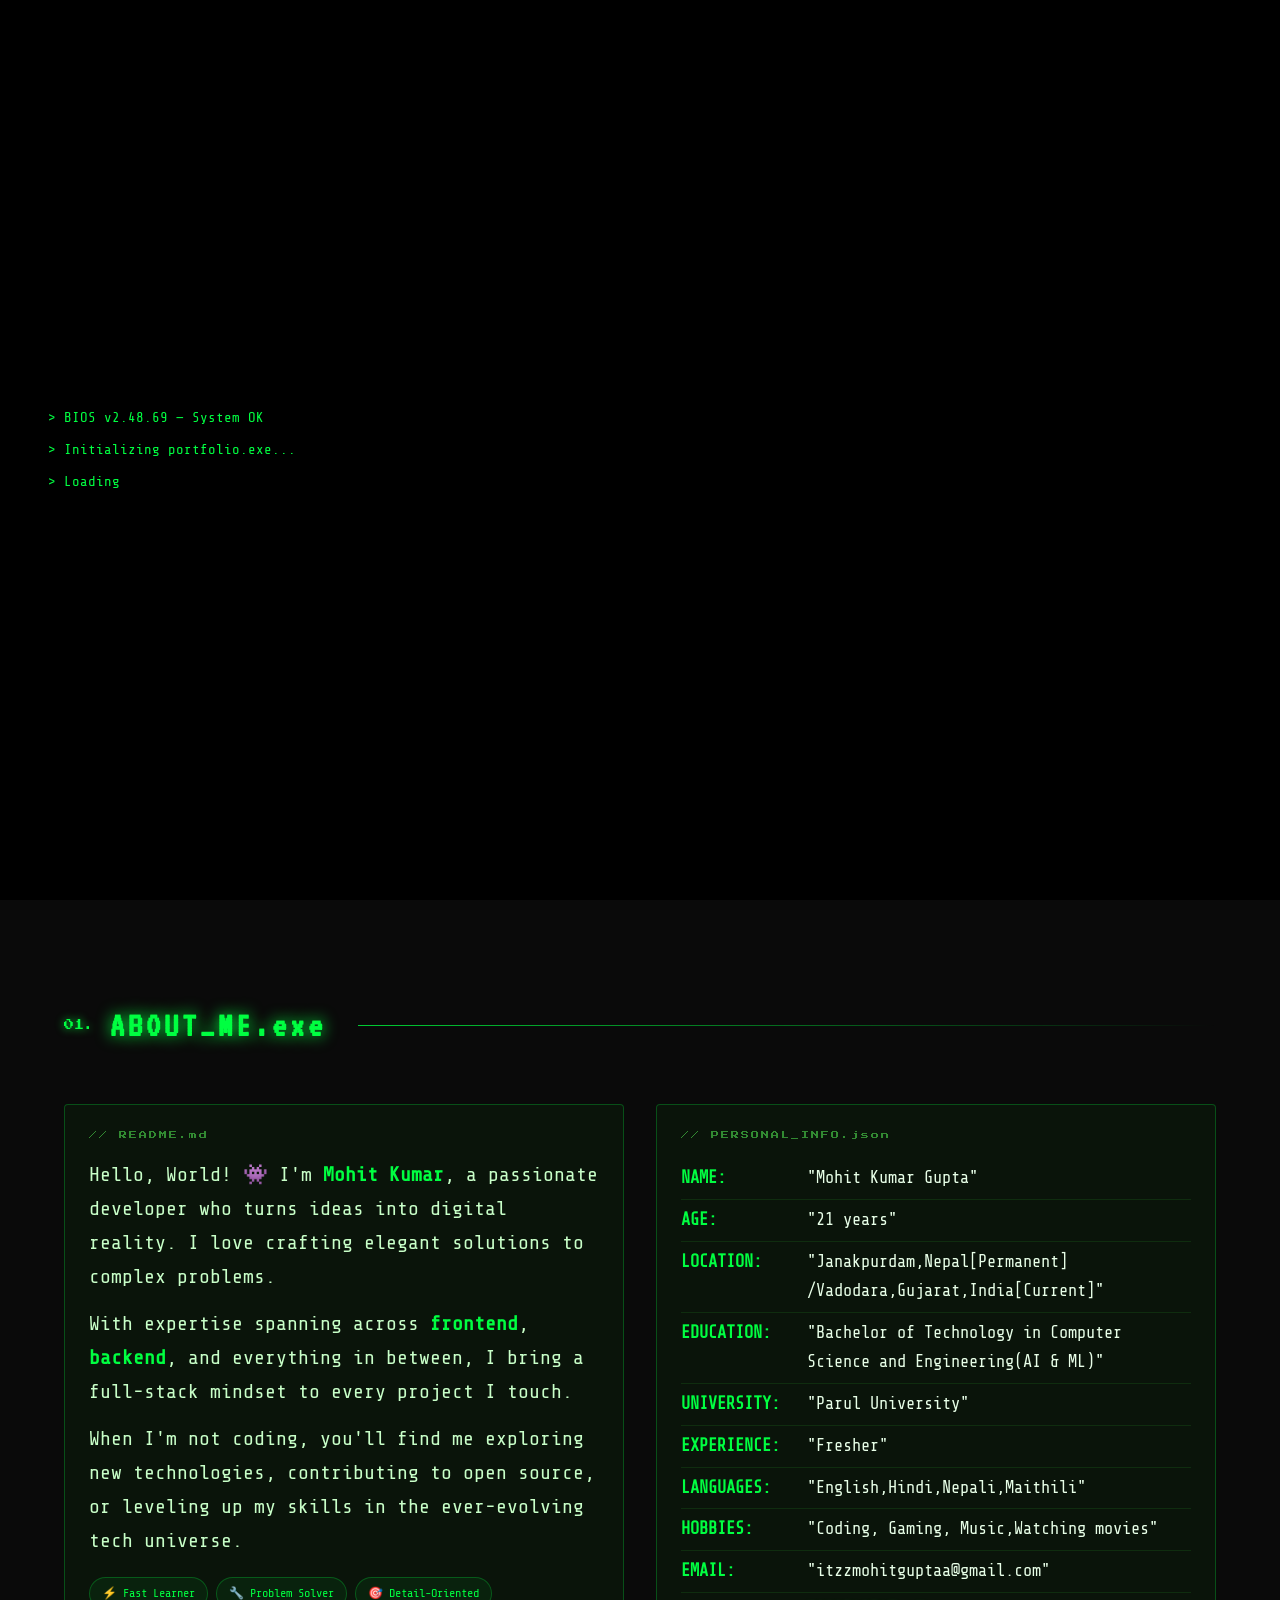
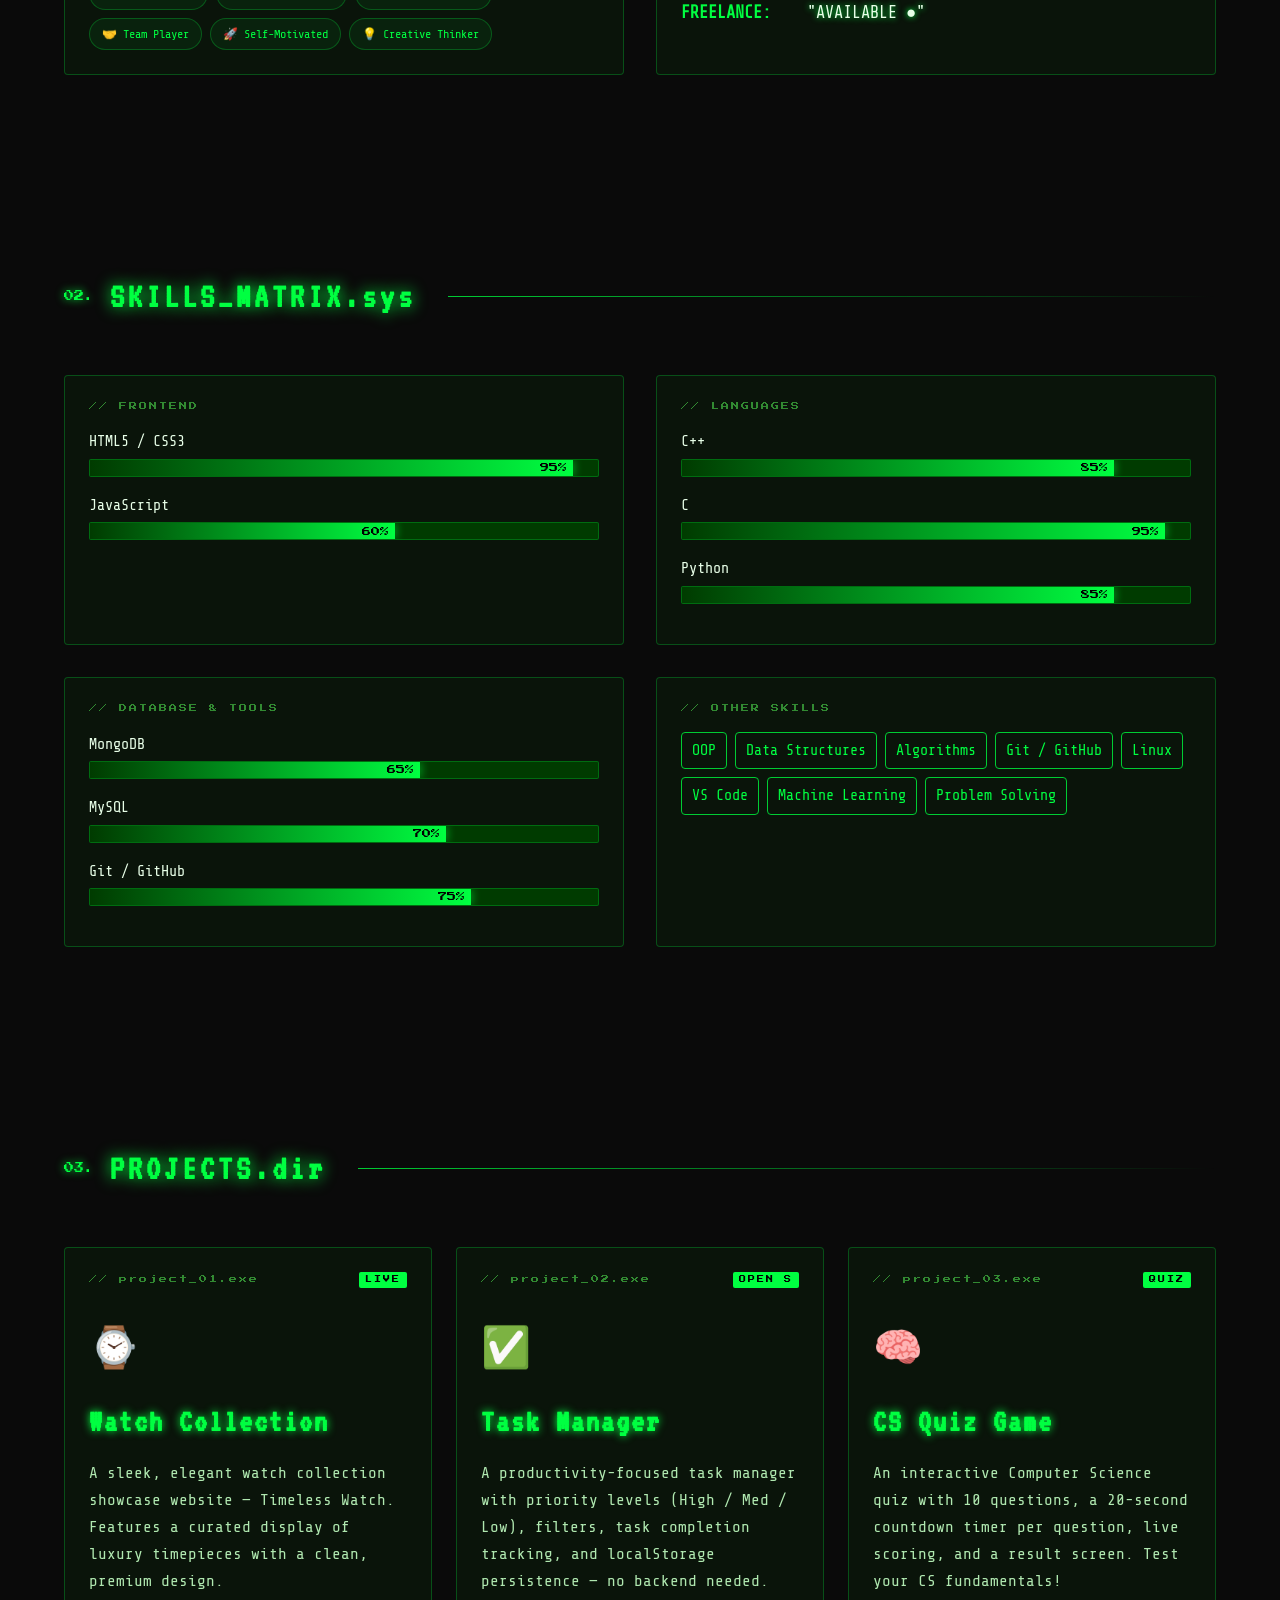
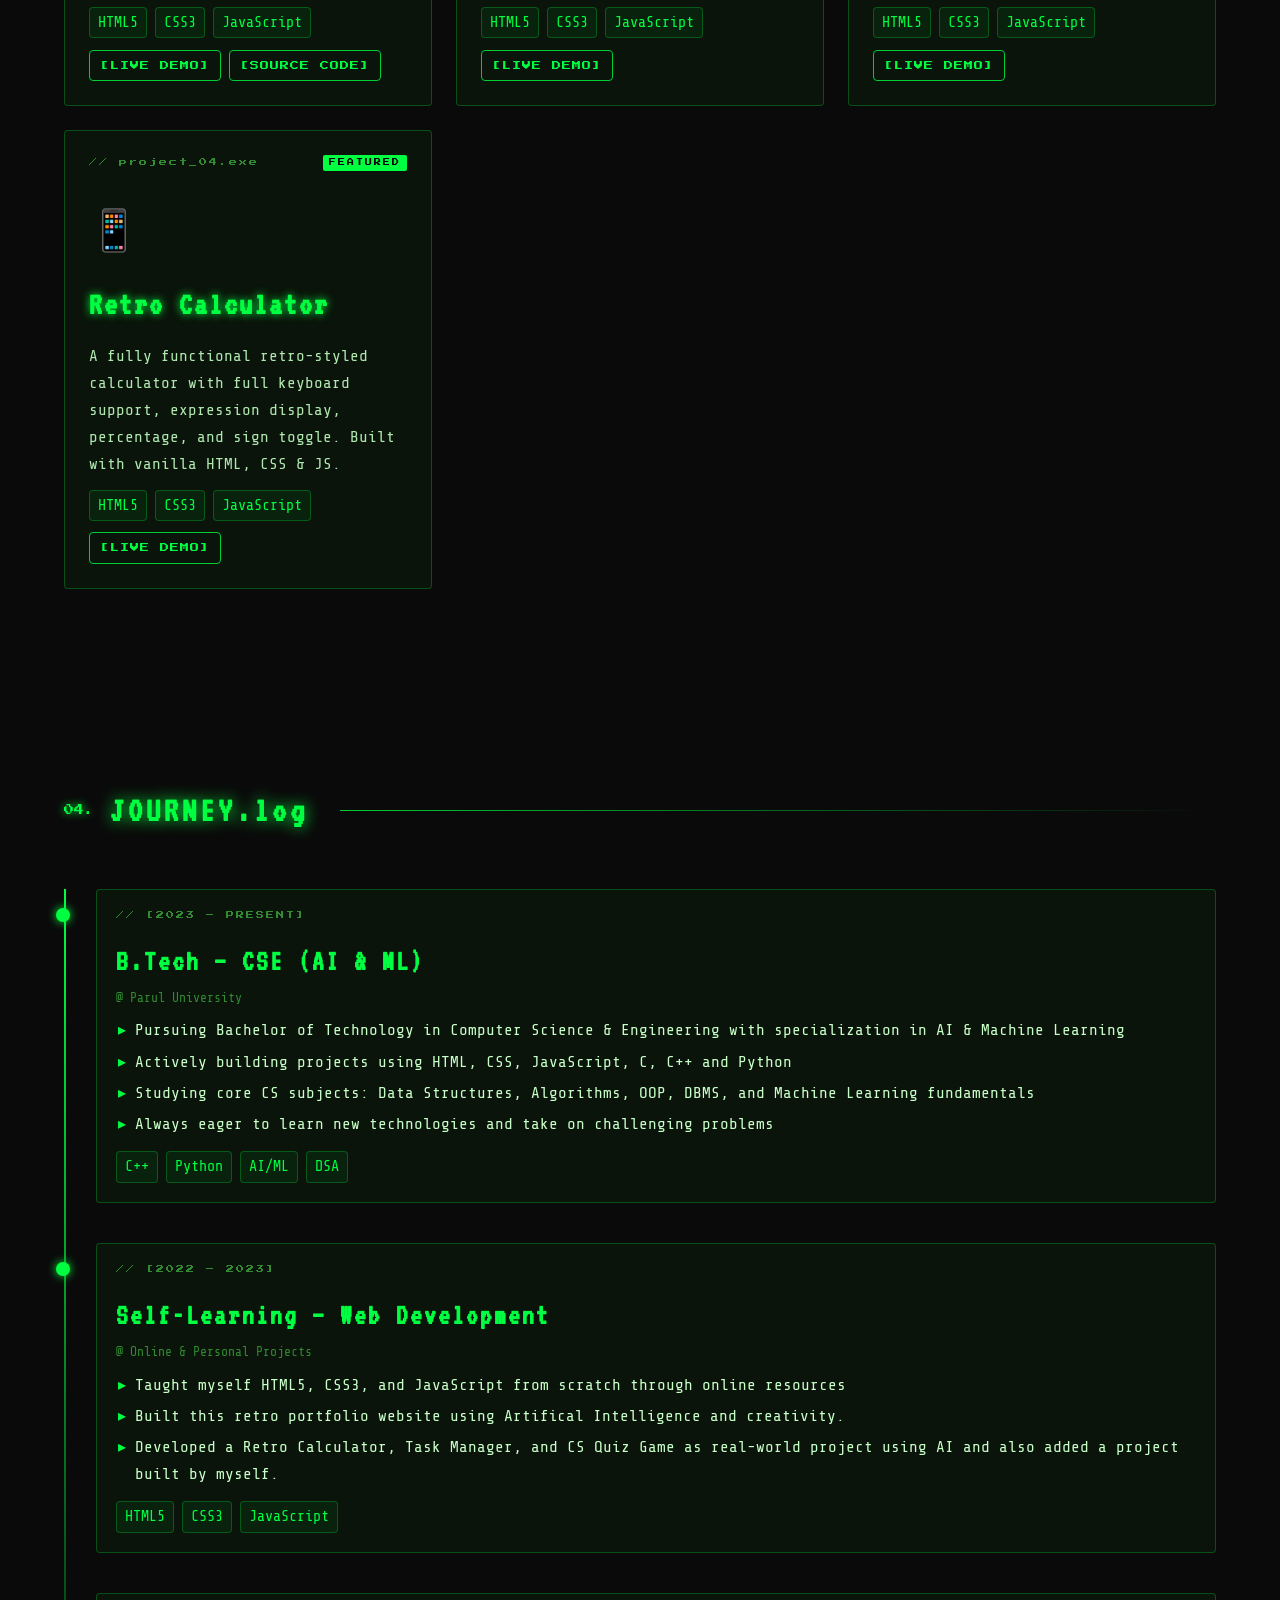
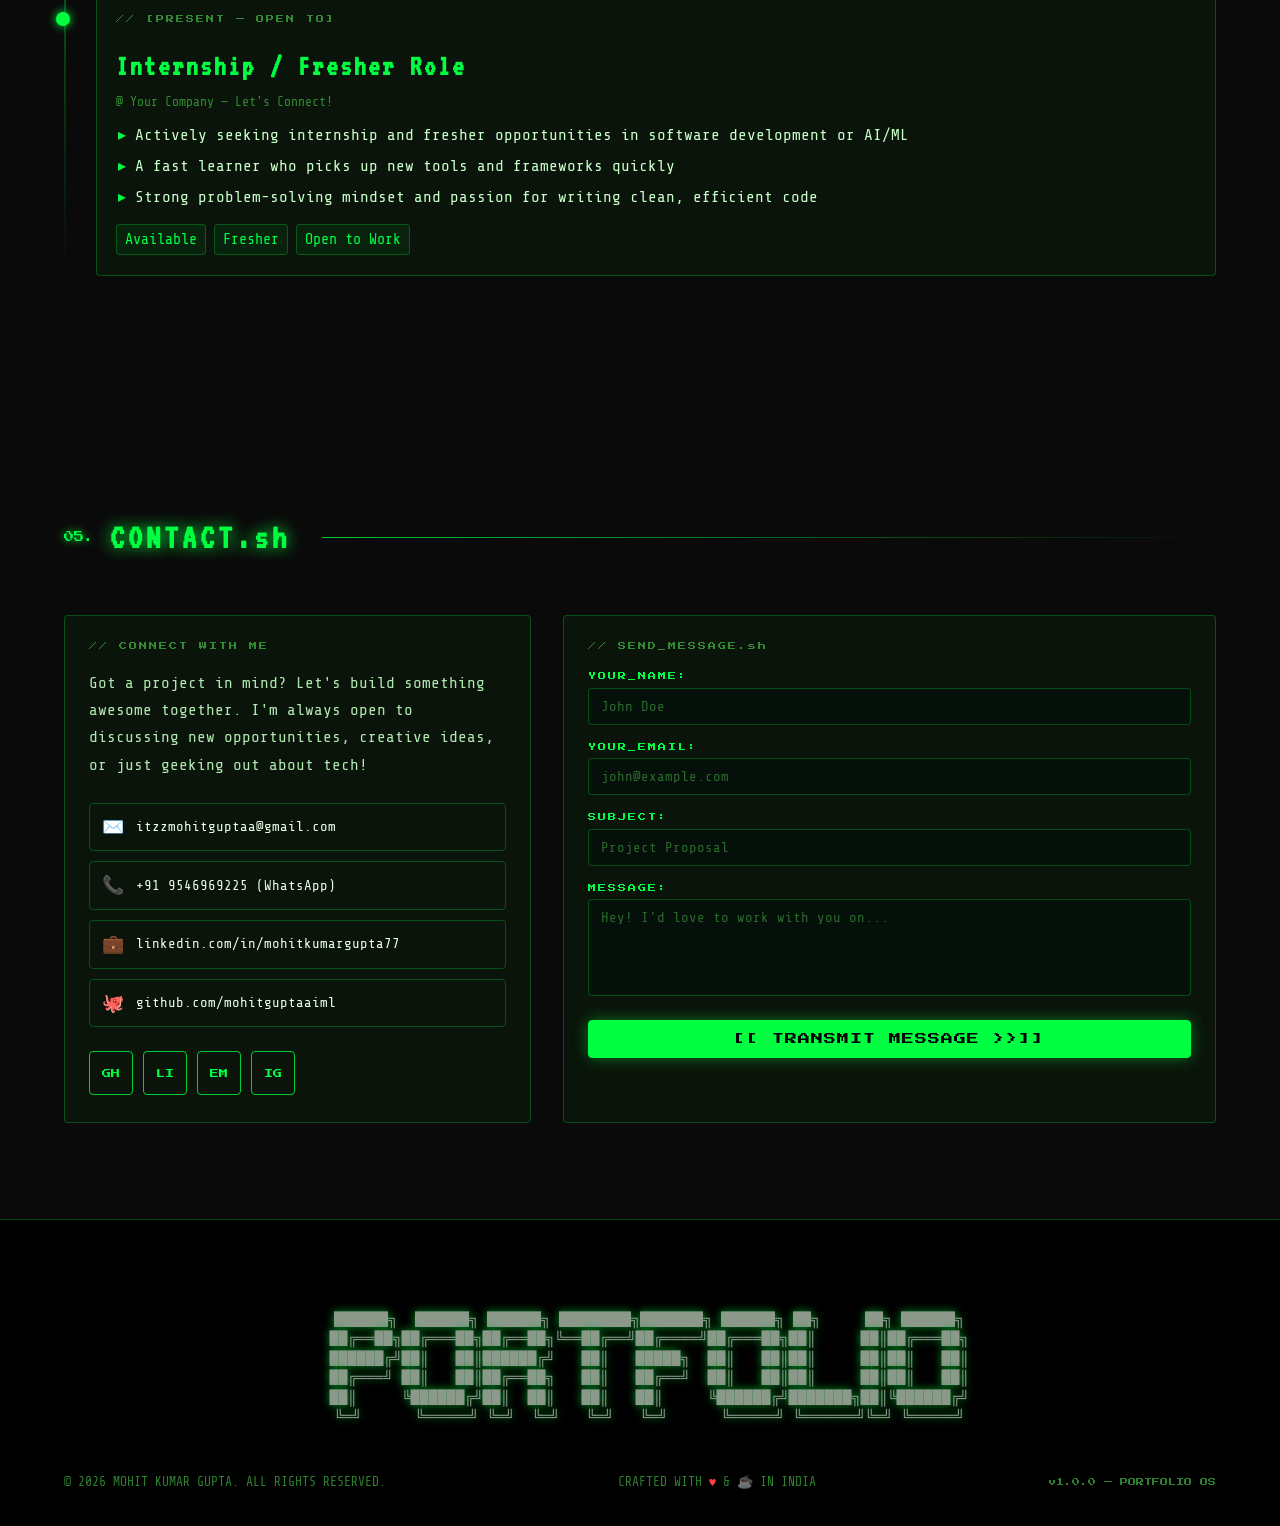
<file: index.html>
<!DOCTYPE html>
<html lang="en">

<head>
    <meta charset="UTF-8" />
    <meta name="viewport" content="width=device-width, initial-scale=1.0" />
    <title>Mohit's Portfolio</title>
    <meta name="description"
        content="Personal portfolio website with a 90s retro aesthetic. Developer, designer, and creator." />
    <link rel="stylesheet" href="style.css" />
    <link
        href="https://fonts.googleapis.com/css2?family=Share+Tech+Mono&family=VT323&family=Press+Start+2P&display=swap"
        rel="stylesheet" />
</head>

<body>

    <!-- Matrix Rain Canvas -->
    <canvas id="matrix-canvas"></canvas>

    <!-- Custom Cursor -->
    <div class="cursor-dot" id="cursor-dot"></div>
    <div class="cursor-outline" id="cursor-outline"></div>

    <!-- Scanline Overlay -->
    <div class="scanlines"></div>

    <!-- ===== NAVBAR ===== -->
    <nav class="navbar" id="navbar">
        <div class="nav-logo">
            <span class="blink">&gt;</span> PORTFOLIO_v1.0
        </div>
        <ul class="nav-links">
            <li><a href="#home"> HOME </a></li>
            <li><a href="#about"> ABOUT </a></li>
            <li><a href="#skills"> SKILLS </a></li>
            <li><a href="#projects"> PROJECTS </a></li>
            <li><a href="#contact"> CONTACT </a></li>
        </ul>
        <div class="nav-clock" id="nav-clock">00:00:00</div>
    </nav>

    <!-- ===== HERO SECTION ===== -->
    <section class="hero" id="home">
        <div class="hero-content">
            <div class="terminal-window">
                <div class="terminal-header">
                    <span class="terminal-btn red"></span>
                    <span class="terminal-btn yellow"></span>
                    <span class="terminal-btn green-btn"></span>
                    <span class="terminal-title">TERMINAL v1.0 — bash</span>
                </div>
                <div class="terminal-body">
                    <p><span class="prompt">Mohit@portfolio:~$</span> <span class="cmd">whoami</span></p>
                    <div class="photo-circle-wrapper">
                        <div class="photo-circle" id="photo-circle">
                            <img src="profile2.jpeg" alt="Mohit Kumar Gupta">
                            <div class="photo-ring ring1"></div>
                            <div class="photo-ring ring2"></div>
                            <div class="photo-ring ring3"></div>
                        </div>
                    </div>
                    <p class="mt-1"><span class="prompt">Mohit@portfolio:~$</span> <span class="cmd">cat info.txt
                            [Created using AI]</span>
                    </p>
                    <div class="output">
                        <h1 class="hero-name" id="typed-name">MOHIT KUMAR GUPTA</h1>
                        <p class="hero-subtitle"><span id="typed-title"></span><span class="cursor-blink">_</span></p>
                    </div>
                    <p class="mt-1"><span class="prompt">Mohit@portfolio:~$</span> <span class="cmd blink-slow">_</span>
                    </p>
                </div>
            </div>
            <div class="hero-buttons">
                <a href="#projects" class="btn btn-primary">[[ VIEW PROJECTS ]]</a>
                <a href="#contact" class="btn btn-secondary">[[ HIRE ME ]]</a>
                <a href="Mohit_Kumar_Gupta_Web_CV.html" class="btn btn-outline" download>[[ DOWNLOAD CV ]]</a>
            </div>
        </div>

        <div class="hero-side">
            <div class="stat-box">
                <div class="stat-label">// SYSTEM STATUS</div>
                <div class="stat-row"><span class="stat-key">STATUS:</span><span class="stat-val status-on">ONLINE
                        ●</span></div>
                <div class="stat-row"><span class="stat-key">MODE:</span><span class="stat-val">OPEN TO WORK</span>
                </div>
                <div class="stat-row"><span class="stat-key">LOCATION:</span><span class="stat-val">Vadodara, Gujarat
                    </span>
                </div>
                <div class="stat-row"><span class="stat-key">EXP:</span><span class="stat-val">Fresher</span></div>
                <div class="stat-row"><span class="stat-key">PROJECTS:</span><span class="stat-val">4 COMPLETED</span>
                </div>
                <div class="progress-label">CODING ENERGY</div>
                <div class="progress-bar-wrap">
                    <div class="progress-bar" style="width:90%">90%</div>
                </div>
                <div class="progress-label">COFFEE LEVEL</div>
                <div class="progress-bar-wrap">
                    <div class="progress-bar" style="width:75%">75%</div>
                </div>
            </div>

            <div class="marquee-box">
                <div class="marquee-text" id="marquee">★ AVAILABLE FOR FREELANCE ★ OPEN TO OPPORTUNITIES ★ LET'S
                    BUILD
                    SOMETHING COOL ★ &nbsp;</div>
            </div>
        </div>
    </section>

    <!-- ===== ABOUT SECTION ===== -->
    <section class="section" id="about">
        <div class="section-header">
            <span class="section-num">01.</span>
            <h2 class="section-title">ABOUT_ME.exe</h2>
            <div class="section-line"></div>
        </div>
        <div class="about-grid">
            <div class="about-text card">
                <div class="card-header">// README.md</div>
                <p>Hello, World! 👾 I'm <strong>Mohit Kumar</strong>, a passionate developer who turns ideas into
                    digital reality. I love crafting elegant solutions to complex problems.</p>
                <p>With expertise spanning across <strong>frontend</strong>, <strong>backend</strong>, and everything in
                    between, I bring a full-stack mindset to every project I touch.</p>
                <p>When I'm not coding, you'll find me exploring new technologies, contributing to open source, or
                    leveling up my skills in the ever-evolving tech universe.</p>
                <div class="about-badges">
                    <span class="badge">⚡ Fast Learner</span>
                    <span class="badge">🔧 Problem Solver</span>
                    <span class="badge">🎯 Detail-Oriented</span>
                    <span class="badge">🤝 Team Player</span>
                    <span class="badge">🚀 Self-Motivated</span>
                    <span class="badge">💡 Creative Thinker</span>
                </div>
            </div>
            <div class="about-details card">
                <div class="card-header">// PERSONAL_INFO.json</div>
                <div class="info-table">
                    <div class="info-row"><span class="info-key">NAME:</span><span class="info-val">"Mohit Kumar
                            Gupta"</span></div>
                    <div class="info-row"><span class="info-key">AGE:</span><span class="info-val">"21 years"</span>
                    </div>
                    <div class="info-row"><span class="info-key">LOCATION:</span><span
                            class="info-val">"Janakpurdam,Nepal[Permanent]
                            /Vadodara,Gujarat,India[Current]"</span></div>
                    <div class="info-row"><span class="info-key">EDUCATION:</span><span class="info-val">"Bachelor of
                            Technology in Computer Science and Engineering(AI & ML)"</span></div>
                    <div class="info-row"><span class="info-key">UNIVERSITY:</span><span class="info-val">"Parul
                            University"</span></div>
                    <div class="info-row"><span class="info-key">EXPERIENCE:</span><span
                            class="info-val">"Fresher"</span></div>
                    <div class="info-row"><span class="info-key">LANGUAGES:</span><span
                            class="info-val">"English,Hindi,Nepali,Maithili"</span></div>
                    <div class="info-row"><span class="info-key">HOBBIES:</span><span class="info-val">"Coding, Gaming,
                            Music,Watching movies"</span></div>
                    <div class="info-row"><span class="info-key">EMAIL:</span><span
                            class="info-val">"itzzmohitguptaa@gmail.com"</span></div>
                    <div class="info-row"><span class="info-key">FREELANCE:</span><span
                            class="info-val status-on">"AVAILABLE ●"</span></div>
                </div>
            </div>
        </div>
    </section>

    <!-- ===== SKILLS SECTION ===== -->
    <section class="section" id="skills">
        <div class="section-header">
            <span class="section-num">02.</span>
            <h2 class="section-title">SKILLS_MATRIX.sys</h2>
            <div class="section-line"></div>
        </div>
        <div class="skills-grid">

            <div class="skill-category card">
                <div class="card-header">// FRONTEND</div>
                <div class="skill-item">
                    <span class="skill-name">HTML5 / CSS3</span>
                    <div class="skill-bar-wrap">
                        <div class="skill-bar" data-width="95"><span>95%</span></div>
                    </div>
                </div>
                <div class="skill-item">
                    <span class="skill-name">JavaScript</span>
                    <div class="skill-bar-wrap">
                        <div class="skill-bar" data-width="60"><span>60%</span></div>
                    </div>
                </div>
            </div>

            <div class="skill-category card">
                <div class="card-header">// LANGUAGES</div>
                <div class="skill-item">
                    <span class="skill-name">C++</span>
                    <div class="skill-bar-wrap">
                        <div class="skill-bar" data-width="85"><span>85%</span></div>
                    </div>
                </div>
                <div class="skill-item">
                    <span class="skill-name">C</span>
                    <div class="skill-bar-wrap">
                        <div class="skill-bar" data-width="95"><span>95%</span></div>
                    </div>
                </div>
                <div class="skill-item">
                    <span class="skill-name">Python</span>
                    <div class="skill-bar-wrap">
                        <div class="skill-bar" data-width="85"><span>85%</span></div>
                    </div>
                </div>
            </div>

            <div class="skill-category card">
                <div class="card-header">// DATABASE & TOOLS</div>
                <div class="skill-item">
                    <span class="skill-name">MongoDB</span>
                    <div class="skill-bar-wrap">
                        <div class="skill-bar" data-width="65"><span>65%</span></div>
                    </div>
                </div>
                <div class="skill-item">
                    <span class="skill-name">MySQL</span>
                    <div class="skill-bar-wrap">
                        <div class="skill-bar" data-width="70"><span>70%</span></div>
                    </div>
                </div>
                <div class="skill-item">
                    <span class="skill-name">Git / GitHub</span>
                    <div class="skill-bar-wrap">
                        <div class="skill-bar" data-width="75"><span>75%</span></div>
                    </div>
                </div>

            </div>

            <div class="skill-category card">
                <div class="card-header">// OTHER SKILLS</div>
                <div class="tech-tags">
                    <span class="tech-tag">OOP</span>
                    <span class="tech-tag">Data Structures</span>
                    <span class="tech-tag">Algorithms</span>
                    <span class="tech-tag">Git / GitHub</span>
                    <span class="tech-tag">Linux</span>
                    <span class="tech-tag">VS Code</span>
                    <span class="tech-tag">Machine Learning</span>
                    <span class="tech-tag">Problem Solving</span>
                </div>
            </div>

        </div>
    </section>

    <!-- ===== PROJECTS SECTION ===== -->
    <section class="section" id="projects">
        <div class="section-header">
            <span class="section-num">03.</span>
            <h2 class="section-title">PROJECTS.dir</h2>
            <div class="section-line"></div>
        </div>
        <div class="projects-grid">

            <div class="project-card card">
                <div class="card-header">// project_01.exe <span class="proj-badge">LIVE</span></div>
                <div class="project-icon">⌚</div>
                <h3 class="project-title">Watch Collection</h3>
                <p class="project-desc">A sleek, elegant watch collection showcase website — Timeless Watch. Features a
                    curated display of luxury timepieces with a clean, premium design.</p>
                <div class="project-tags">
                    <span class="ptag">HTML5</span><span class="ptag">CSS3</span><span class="ptag">JavaScript</span>
                </div>
                <div class="project-links">
                    <a href="https://mohitguptaaiml.github.io/Timelesswatch" class="btn-sm" target="_blank">[LIVE
                        DEMO]</a>
                    <a href="https://github.com/mohitguptaaiml/Timelesswatch" class="btn-sm" target="_blank">[SOURCE
                        CODE]</a>
                </div>
            </div>



            <div class="project-card card">
                <div class="card-header">// project_02.exe <span class="proj-badge">OPEN S</span></div>
                <div class="project-icon">✅</div>
                <h3 class="project-title">Task Manager</h3>
                <p class="project-desc">A productivity-focused task manager with priority levels (High / Med / Low),
                    filters, task completion tracking, and localStorage persistence — no backend needed.</p>
                <div class="project-tags">
                    <span class="ptag">HTML5</span><span class="ptag">CSS3</span><span class="ptag">JavaScript</span>
                </div>
                <div class="project-links">
                    <a href="taskmanager.html" class="btn-sm" target="_blank">[LIVE DEMO]</a>
                </div>
            </div>

            <div class="project-card card">
                <div class="card-header">// project_03.exe <span class="proj-badge">QUIZ</span></div>
                <div class="project-icon">🧠</div>
                <h3 class="project-title">CS Quiz Game</h3>
                <p class="project-desc">An interactive Computer Science quiz with 10 questions, a 20-second countdown
                    timer per question, live scoring, and a result screen. Test your CS fundamentals!</p>
                <div class="project-tags">
                    <span class="ptag">HTML5</span><span class="ptag">CSS3</span><span class="ptag">JavaScript</span>
                </div>
                <div class="project-links">
                    <a href="quiz.html" class="btn-sm" target="_blank">[LIVE DEMO]</a>
                </div>
            </div>

            <div class="project-card card">
                <div class="card-header">// project_04.exe <span class="proj-badge">FEATURED</span></div>
                <div class="project-icon">📱</div>
                <h3 class="project-title">Retro Calculator</h3>
                <p class="project-desc">A fully functional retro-styled calculator with full keyboard support,
                    expression display, percentage, and sign toggle. Built with vanilla HTML, CSS & JS.</p>
                <div class="project-tags">
                    <span class="ptag">HTML5</span><span class="ptag">CSS3</span><span class="ptag">JavaScript</span>
                </div>
                <div class="project-links">
                    <a href="calculator.html" class="btn-sm" target="_blank">[LIVE DEMO]</a>
                </div>
            </div>

        </div>

    </section>

    <!-- ===== EXPERIENCE SECTION ===== -->
    <section class="section" id="experience">
        <div class="section-header">
            <span class="section-num">04.</span>
            <h2 class="section-title">JOURNEY.log</h2>
            <div class="section-line"></div>
        </div>
        <div class="timeline">

            <div class="timeline-item">
                <div class="timeline-dot"></div>
                <div class="timeline-content card">
                    <div class="card-header">// [2023 – PRESENT]</div>
                    <h3 class="timeline-role">B.Tech — CSE (AI & ML)</h3>
                    <p class="timeline-company">@ Parul University</p>
                    <ul class="timeline-points">
                        <li>Pursuing Bachelor of Technology in Computer Science & Engineering with specialization in AI
                            & Machine Learning</li>
                        <li>Actively building projects using HTML, CSS, JavaScript, C, C++ and Python</li>
                        <li>Studying core CS subjects: Data Structures, Algorithms, OOP, DBMS, and Machine Learning
                            fundamentals</li>
                        <li>Always eager to learn new technologies and take on challenging problems</li>
                    </ul>
                    <div class="project-tags">
                        <span class="ptag">C++</span><span class="ptag">Python</span><span
                            class="ptag">AI/ML</span><span class="ptag">DSA</span>
                    </div>
                </div>
            </div>

            <div class="timeline-item">
                <div class="timeline-dot"></div>
                <div class="timeline-content card">
                    <div class="card-header">// [2022 – 2023]</div>
                    <h3 class="timeline-role">Self-Learning — Web Development</h3>
                    <p class="timeline-company">@ Online & Personal Projects</p>
                    <ul class="timeline-points">
                        <li>Taught myself HTML5, CSS3, and JavaScript from scratch through online resources</li>
                        <li>Built this retro portfolio website using Artifical Intelligence and creativity.</li>
                        <li>Developed a Retro Calculator, Task Manager, and CS Quiz Game as real-world project using AI
                            and also added a project built by myself.</li>
                    </ul>
                    <div class="project-tags">
                        <span class="ptag">HTML5</span><span class="ptag">CSS3</span><span
                            class="ptag">JavaScript</span>
                    </div>
                </div>
            </div>

            <div class="timeline-item">
                <div class="timeline-dot"></div>
                <div class="timeline-content card">
                    <div class="card-header">// [PRESENT — OPEN TO]</div>
                    <h3 class="timeline-role">Internship / Fresher Role</h3>
                    <p class="timeline-company">@ Your Company — Let's Connect!</p>
                    <ul class="timeline-points">
                        <li>Actively seeking internship and fresher opportunities in software development or AI/ML</li>
                        <li>A fast learner who picks up new tools and frameworks quickly</li>
                        <li>Strong problem-solving mindset and passion for writing clean, efficient code</li>
                    </ul>
                    <div class="project-tags">
                        <span class="ptag">Available</span><span class="ptag">Fresher</span><span class="ptag">Open to
                            Work</span>
                    </div>
                </div>
            </div>

        </div>
    </section>

    <!-- ===== CONTACT SECTION ===== -->
    <section class="section" id="contact">
        <div class="section-header">
            <span class="section-num">05.</span>
            <h2 class="section-title">CONTACT.sh</h2>
            <div class="section-line"></div>
        </div>
        <div class="contact-grid">

            <div class="contact-info card">
                <div class="card-header">// CONNECT WITH ME</div>
                <p class="contact-desc">Got a project in mind? Let's build something awesome together. I'm always open
                    to discussing new opportunities, creative ideas, or just geeking out about tech!</p>
                <div class="contact-links">
                    <a href="mailto:itzzmohitguptaa@gmail.com" class="contact-link">
                        <span class="contact-icon">✉️</span>
                        <span>itzzmohitguptaa@gmail.com</span>
                    </a>
                    <a href="tel:+919546969225" class="contact-link">
                        <span class="contact-icon">📞</span>
                        <span>+91 9546969225 (WhatsApp)</span>
                    </a>
                    <a href="https://www.linkedin.com/in/mohitkumargupta77" target="_blank" class="contact-link">
                        <span class="contact-icon">💼</span>
                        <span>linkedin.com/in/mohitkumargupta77</span>
                    </a>
                    <a href="https://github.com/mohitguptaaiml" target="_blank" class="contact-link">
                        <span class="contact-icon">🐙</span>
                        <span>github.com/mohitguptaaiml</span>
                    </a>
                </div>
                <div class="social-row">
                    <a href="https://github.com/mohitguptaaiml" target="_blank" class="social-btn" title="GitHub">GH</a>
                    <a href="https://www.linkedin.com/in/mohitkumargupta77" target="_blank" class="social-btn"
                        title="LinkedIn">LI</a>
                    <a href="mailto:itzzmohitguptaa@gmail.com" class="social-btn" title="Email">EM</a>
                    <a href="https://instagram.com/__tsyellow" target="_blank" class="social-btn"
                        title="Instagram">IG</a>
                </div>
            </div>

            <div class="contact-form card" id="contact-form-card">
                <div class="card-header">// SEND_MESSAGE.sh</div>
                <form class="form" id="contact-form" novalidate>
                    <div class="form-group">
                        <label class="form-label" for="name">YOUR_NAME:</label>
                        <input class="form-input" type="text" id="name" name="name" placeholder="John Doe" required />
                    </div>
                    <div class="form-group">
                        <label class="form-label" for="email">YOUR_EMAIL:</label>
                        <input class="form-input" type="email" id="email" name="email" placeholder="john@example.com"
                            required />
                    </div>
                    <div class="form-group">
                        <label class="form-label" for="subject">SUBJECT:</label>
                        <input class="form-input" type="text" id="subject" name="subject"
                            placeholder="Project Proposal" />
                    </div>
                    <div class="form-group">
                        <label class="form-label" for="message">MESSAGE:</label>
                        <textarea class="form-input form-textarea" id="message" name="message" rows="5"
                            placeholder="Hey! I'd love to work with you on..." required></textarea>
                    </div>
                    <button type="submit" class="btn btn-primary form-submit" id="submit-btn">
                        [[ TRANSMIT MESSAGE >>]]
                    </button>
                    <div class="form-status" id="form-status"></div>
                </form>
            </div>

        </div>
    </section>

    <!-- ===== FOOTER ===== -->
    <footer class="footer">
        <div class="footer-inner">
            <div class="footer-ascii">
                <pre class="ascii-art">



  ██████╗  ██████╗ ██████╗ ████████╗███████╗ ██████╗ ██╗     ██╗ ██████╗
  ██╔══██╗██╔═══██╗██╔══██╗╚══██╔══╝██╔════╝██╔═══██╗██║     ██║██╔═══██╗
  ██████╔╝██║   ██║██████╔╝   ██║   █████╗  ██║   ██║██║     ██║██║   ██║
  ██╔═══╝ ██║   ██║██╔══██╗   ██║   ██╔══╝  ██║   ██║██║     ██║██║   ██║
  ██║     ╚██████╔╝██║  ██║   ██║   ██║     ╚██████╔╝███████╗██║╚██████╔╝
  ╚═╝      ╚═════╝ ╚═╝  ╚═╝   ╚═╝   ╚═╝      ╚═════╝ ╚══════╝╚═╝ ╚═════╝
        </pre>
            </div>
            <div class="footer-row">
                <p class="footer-copy">&copy; <span id="year"></span> MOHIT KUMAR GUPTA. ALL RIGHTS RESERVED.</p>
                <p class="footer-made">CRAFTED WITH <span class="heart">♥</span> &amp; ☕ IN INDIA</p>
                <p class="footer-version">v1.0.0 — PORTFOLIO OS</p>
            </div>
        </div>
    </footer>

    <!-- BACK TO TOP -->
    <button class="back-to-top" id="back-to-top" title="Back to Top">↑</button>

    <script src="script.js"></script>
</body>

</html>
</file>
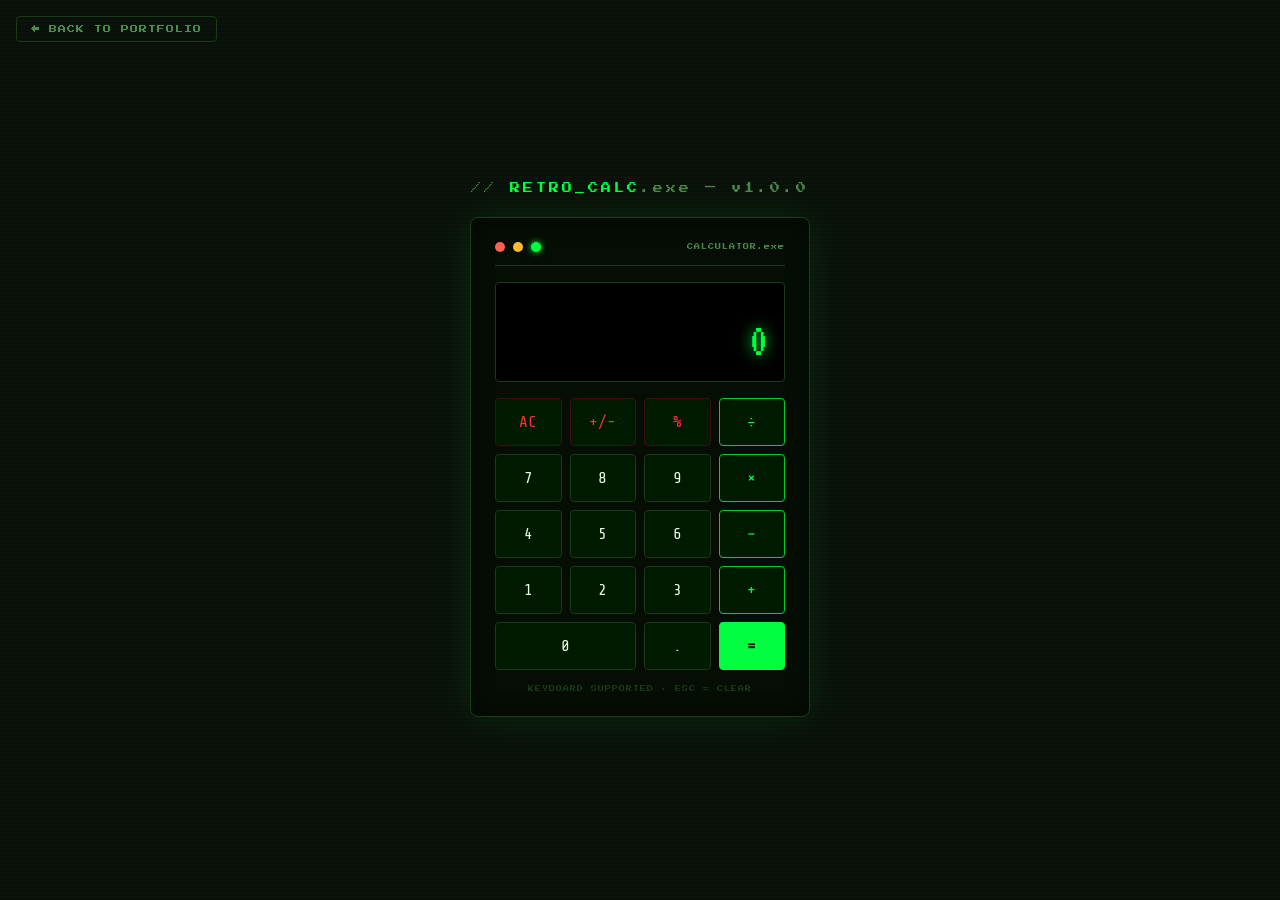
<file: calculator.html>
<!DOCTYPE html>
<html lang="en">

<head>
    <meta charset="UTF-8" />
    <meta name="viewport" content="width=device-width, initial-scale=1.0" />
    <title>RETRO CALC | Mohit's Portfolio</title>
    <link
        href="https://fonts.googleapis.com/css2?family=Share+Tech+Mono&family=VT323&family=Press+Start+2P&display=swap"
        rel="stylesheet" />
    <style>
        :root {
            --green: #00ff41;
            --green-dim: #00cc33;
            --green-dark: #001a00;
            --green-faint: #00ff4108;
            --green-glow: rgba(0, 255, 65, 0.35);
            --bg: #0a0f0a;
            --card-bg: #050d05;
            --border: #1a3a1a;
            --muted: #4a8a4a;
            --white: #e0ffe0;
            --red: #ff3333;
            --font-mono: 'Share Tech Mono', monospace;
            --font-vt: 'VT323', monospace;
            --font-pixel: 'Press Start 2P', monospace;
        }

        * {
            margin: 0;
            padding: 0;
            box-sizing: border-box;
        }

        body {
            background: var(--bg);
            color: var(--green);
            font-family: var(--font-mono);
            min-height: 100vh;
            display: flex;
            flex-direction: column;
            align-items: center;
            justify-content: center;
            gap: 1.5rem;
            padding: 2rem;
            background-image: repeating-linear-gradient(0deg, transparent, transparent 2px, rgba(0, 255, 65, 0.02) 2px, rgba(0, 255, 65, 0.02) 4px);
        }

        .back-link {
            position: fixed;
            top: 1rem;
            left: 1rem;
            font-family: var(--font-pixel);
            font-size: 8px;
            color: var(--muted);
            text-decoration: none;
            border: 1px solid var(--border);
            padding: 8px 14px;
            border-radius: 4px;
            transition: all 0.2s;
            letter-spacing: 1px;
        }

        .back-link:hover {
            color: var(--green);
            border-color: var(--green);
            box-shadow: 0 0 10px var(--green-glow);
        }

        .calc-header {
            font-family: var(--font-pixel);
            font-size: 10px;
            color: var(--muted);
            letter-spacing: 3px;
            text-align: center;
        }

        .calc-header span {
            color: var(--green);
        }

        .calc {
            background: var(--card-bg);
            border: 1px solid var(--border);
            border-radius: 8px;
            padding: 1.5rem;
            width: 340px;
            box-shadow: 0 0 40px rgba(0, 255, 65, 0.1), inset 0 0 20px rgba(0, 0, 0, 0.5);
        }

        .calc-title-bar {
            display: flex;
            align-items: center;
            gap: 8px;
            margin-bottom: 1rem;
            padding-bottom: 0.8rem;
            border-bottom: 1px solid var(--border);
        }

        .dot {
            width: 10px;
            height: 10px;
            border-radius: 50%;
        }

        .dot.r {
            background: #ff5f57;
        }

        .dot.y {
            background: #febc2e;
        }

        .dot.g {
            background: var(--green);
            box-shadow: 0 0 6px var(--green);
        }

        .calc-title-bar span {
            margin-left: auto;
            font-family: var(--font-pixel);
            font-size: 6px;
            color: var(--muted);
            letter-spacing: 1px;
        }

        .display {
            background: #000;
            border: 1px solid var(--border);
            border-radius: 4px;
            padding: 1rem;
            margin-bottom: 1rem;
            text-align: right;
            min-height: 90px;
            display: flex;
            flex-direction: column;
            justify-content: flex-end;
            box-shadow: inset 0 0 15px rgba(0, 0, 0, 0.8);
        }

        .display-expr {
            font-size: 12px;
            color: var(--muted);
            min-height: 18px;
            word-break: break-all;
            letter-spacing: 1px;
        }

        .display-val {
            font-family: var(--font-vt);
            font-size: 3rem;
            color: var(--green);
            text-shadow: 0 0 15px var(--green);
            word-break: break-all;
            line-height: 1;
        }

        .buttons {
            display: grid;
            grid-template-columns: repeat(4, 1fr);
            gap: 8px;
        }

        .btn-calc {
            background: var(--green-dark);
            border: 1px solid var(--border);
            color: var(--white);
            font-family: var(--font-mono);
            font-size: 16px;
            padding: 14px 0;
            border-radius: 4px;
            cursor: pointer;
            transition: all 0.1s;
            text-align: center;
            user-select: none;
        }

        .btn-calc:hover {
            background: #003300;
            border-color: var(--green-dim);
            color: var(--green);
            box-shadow: 0 0 8px var(--green-glow);
        }

        .btn-calc:active {
            transform: scale(0.95);
            background: #004400;
        }

        .btn-calc.op {
            color: var(--green);
            border-color: var(--green-dim);
        }

        .btn-calc.eq {
            background: var(--green);
            color: #000;
            border-color: var(--green);
            font-weight: bold;
        }

        .btn-calc.eq:hover {
            background: #00cc33;
            box-shadow: 0 0 20px var(--green-glow);
        }

        .btn-calc.clr {
            color: var(--red);
            border-color: #3a1010;
        }

        .btn-calc.clr:hover {
            background: #1a0000;
            border-color: var(--red);
        }

        .btn-calc.wide {
            grid-column: span 2;
        }

        .kbd-hint {
            text-align: center;
            font-family: var(--font-pixel);
            font-size: 6px;
            color: var(--border);
            letter-spacing: 1px;
            margin-top: 1rem;
        }
    </style>
</head>

<body>
    <a href="../../index.html" class="back-link">← BACK TO PORTFOLIO</a>
    <div class="calc-header">// <span>RETRO_CALC</span>.exe — v1.0.0</div>
    <div class="calc">
        <div class="calc-title-bar">
            <div class="dot r"></div>
            <div class="dot y"></div>
            <div class="dot g"></div>
            <span>CALCULATOR.exe</span>
        </div>
        <div class="display">
            <div class="display-expr" id="expr"></div>
            <div class="display-val" id="display">0</div>
        </div>
        <div class="buttons">
            <button class="btn-calc clr" onclick="clearAll()">AC</button>
            <button class="btn-calc clr" onclick="toggleSign()">+/-</button>
            <button class="btn-calc clr" onclick="percentage()">%</button>
            <button class="btn-calc op" onclick="op('/')">÷</button>

            <button class="btn-calc" onclick="num('7')">7</button>
            <button class="btn-calc" onclick="num('8')">8</button>
            <button class="btn-calc" onclick="num('9')">9</button>
            <button class="btn-calc op" onclick="op('*')">×</button>

            <button class="btn-calc" onclick="num('4')">4</button>
            <button class="btn-calc" onclick="num('5')">5</button>
            <button class="btn-calc" onclick="num('6')">6</button>
            <button class="btn-calc op" onclick="op('-')">−</button>

            <button class="btn-calc" onclick="num('1')">1</button>
            <button class="btn-calc" onclick="num('2')">2</button>
            <button class="btn-calc" onclick="num('3')">3</button>
            <button class="btn-calc op" onclick="op('+')">+</button>

            <button class="btn-calc wide" onclick="num('0')">0</button>
            <button class="btn-calc" onclick="dot()">.</button>
            <button class="btn-calc eq" onclick="equals()">=</button>
        </div>
        <div class="kbd-hint">KEYBOARD SUPPORTED · ESC = CLEAR</div>
    </div>

    <script>
        let current = '0', prev = '', operator = '', justEvaled = false;

        const display = document.getElementById('display');
        const expr = document.getElementById('expr');

        function update() {
            display.textContent = current.length > 12 ? parseFloat(current).toExponential(5) : current;
        }

        function num(n) {
            if (justEvaled) { current = n; justEvaled = false; }
            else current = current === '0' ? n : current + n;
            if (current.length > 15) current = current.slice(0, 15);
            update();
        }

        function dot() {
            if (justEvaled) { current = '0.'; justEvaled = false; update(); return; }
            if (!current.includes('.')) { current += '.'; update(); }
        }

        function op(o) {
            if (operator && !justEvaled) equals();
            prev = current; operator = o; justEvaled = false;
            const sym = { '+': '+', '-': '−', '*': '×', '/': '÷' }[o];
            expr.textContent = `${prev} ${sym}`;
        }

        function equals() {
            if (!operator || !prev) return;
            const a = parseFloat(prev), b = parseFloat(current);
            const sym = { '+': '+', '-': '−', '*': '×', '/': '÷' }[operator];
            expr.textContent = `${prev} ${sym} ${current} =`;
            let result;
            switch (operator) {
                case '+': result = a + b; break;
                case '-': result = a - b; break;
                case '*': result = a * b; break;
                case '/': result = b === 0 ? 'ERR:DIV/0' : a / b; break;
            }
            current = typeof result === 'number' ? String(parseFloat(result.toFixed(10))) : result;
            operator = ''; prev = ''; justEvaled = true;
            update();
        }

        function clearAll() { current = '0'; prev = ''; operator = ''; justEvaled = false; expr.textContent = ''; update(); }
        function toggleSign() { current = String(parseFloat(current) * -1); update(); }
        function percentage() { current = String(parseFloat(current) / 100); update(); }

        document.addEventListener('keydown', e => {
            if (e.key >= '0' && e.key <= '9') num(e.key);
            else if (e.key === '.') dot();
            else if (['+', '-', '*', '/'].includes(e.key)) op(e.key);
            else if (e.key === 'Enter' || e.key === '=') equals();
            else if (e.key === 'Escape') clearAll();
            else if (e.key === 'Backspace') {
                if (current.length > 1) current = current.slice(0, -1);
                else current = '0';
                update();
            }
        });
    </script>
</body>

</html>
</file>
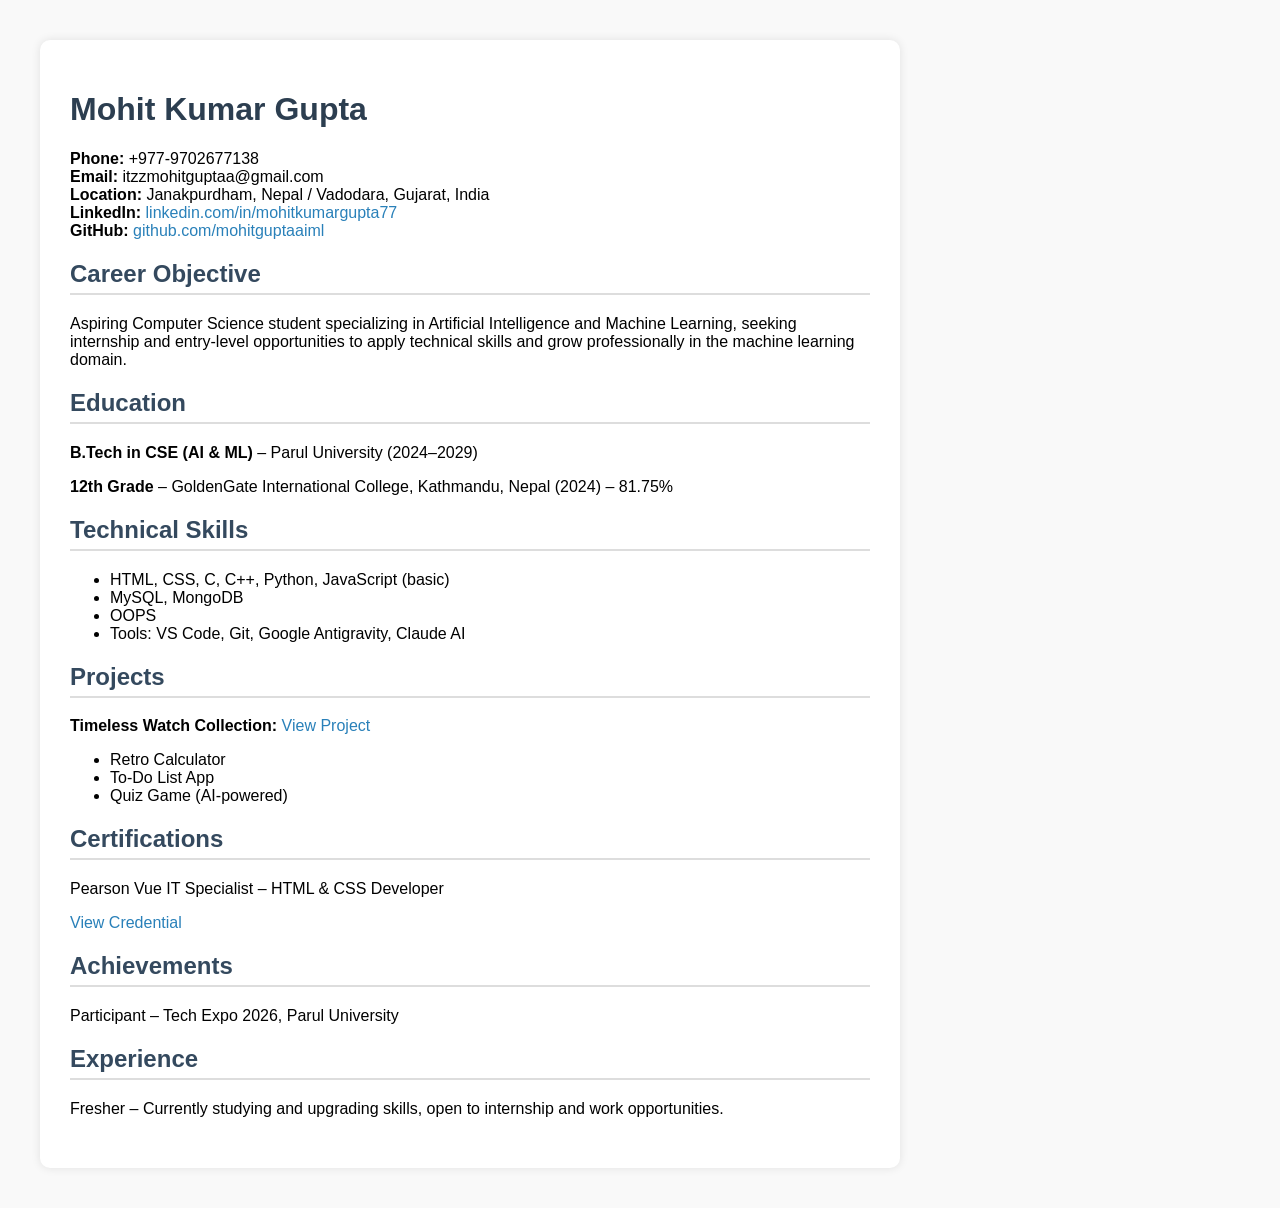
<file: Mohit_Kumar_Gupta_Web_CV.html>
<!DOCTYPE html>
<html lang="en">
<head>
<meta charset="UTF-8">
<title>Mohit Kumar Gupta - Web CV</title>
<style>
body { font-family: Arial, sans-serif; margin: 40px; background:#f9f9f9; }
.container { max-width: 800px; background:white; padding:30px; border-radius:10px; box-shadow:0 0 10px rgba(0,0,0,0.1); }
h1 { color:#2c3e50; }
h2 { color:#34495e; border-bottom:2px solid #ddd; padding-bottom:5px; }
a { color:#2980b9; text-decoration:none; }
.section { margin-bottom:20px; }
</style>
</head>
<body>
<div class="container">
<h1>Mohit Kumar Gupta</h1>
<p><b>Phone:</b> +977-9702677138<br>
<b>Email:</b> itzzmohitguptaa@gmail.com<br>
<b>Location:</b> Janakpurdham, Nepal / Vadodara, Gujarat, India<br>
<b>LinkedIn:</b> <a href="https://www.linkedin.com/in/mohitkumargupta77">linkedin.com/in/mohitkumargupta77</a><br>
<b>GitHub:</b> <a href="https://github.com/mohitguptaaiml">github.com/mohitguptaaiml</a></p>

<div class="section">
<h2>Career Objective</h2>
<p>Aspiring Computer Science student specializing in Artificial Intelligence and Machine Learning, seeking internship and entry-level opportunities to apply technical skills and grow professionally in the machine learning domain.</p>
</div>

<div class="section">
<h2>Education</h2>
<p><b>B.Tech in CSE (AI & ML)</b> – Parul University (2024–2029)</p>
<p><b>12th Grade</b> – GoldenGate International College, Kathmandu, Nepal (2024) – 81.75%</p>
</div>

<div class="section">
<h2>Technical Skills</h2>
<ul>
<li>HTML, CSS, C, C++, Python, JavaScript (basic)</li>
<li>MySQL, MongoDB</li>
<li>OOPS</li>
<li>Tools: VS Code, Git, Google Antigravity, Claude AI</li>
</ul>
</div>

<div class="section">
<h2>Projects</h2>
<p><b>Timeless Watch Collection:</b> <a href="https://mohitguptaaiml.github.io/Timelesswatch">View Project</a></p>
<ul>
<li>Retro Calculator</li>
<li>To-Do List App</li>
<li>Quiz Game (AI-powered)</li>
</ul>
</div>

<div class="section">
<h2>Certifications</h2>
<p>Pearson Vue IT Specialist – HTML & CSS Developer</p>
<p><a href="https://www.credly.com/users/mohit-kumar-gupta.f7e493e2">View Credential</a></p>
</div>

<div class="section">
<h2>Achievements</h2>
<p>Participant – Tech Expo 2026, Parul University</p>
</div>

<div class="section">
<h2>Experience</h2>
<p>Fresher – Currently studying and upgrading skills, open to internship and work opportunities.</p>
</div>
</div>
</body>
</html>
</file>
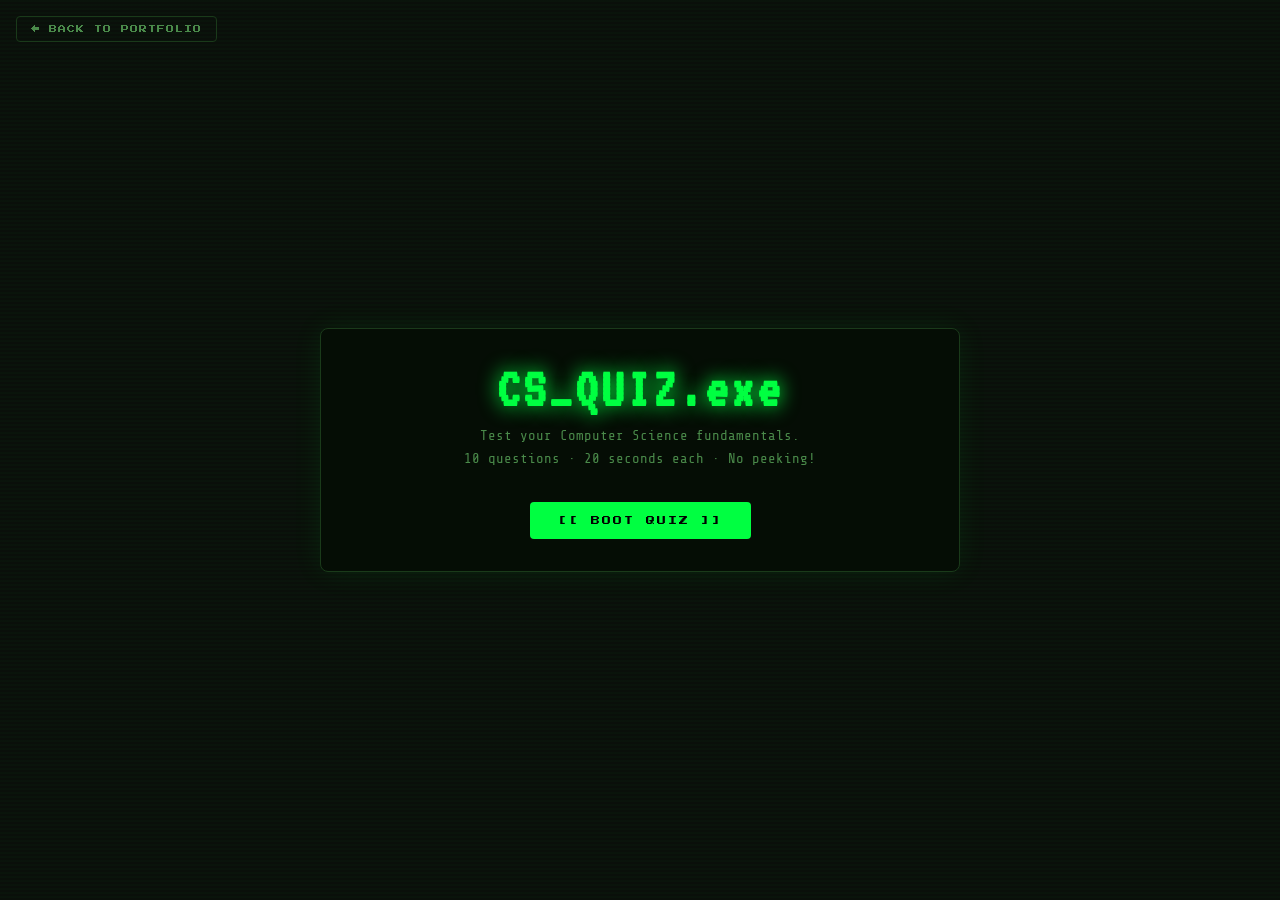
<file: quiz.html>
<!DOCTYPE html>
<html lang="en">

<head>
    <meta charset="UTF-8" />
    <meta name="viewport" content="width=device-width, initial-scale=1.0" />
    <title>CS QUIZ | Mohit's Portfolio</title>
    <link
        href="https://fonts.googleapis.com/css2?family=Share+Tech+Mono&family=VT323&family=Press+Start+2P&display=swap"
        rel="stylesheet" />
    <style>
        :root {
            --green: #00ff41;
            --green-dim: #00cc33;
            --green-dark: #001a00;
            --green-faint: #00ff4108;
            --green-glow: rgba(0, 255, 65, 0.35);
            --bg: #0a0f0a;
            --card-bg: #050d05;
            --border: #1a3a1a;
            --muted: #4a8a4a;
            --white: #e0ffe0;
            --red: #ff3333;
            --font-mono: 'Share Tech Mono', monospace;
            --font-vt: 'VT323', monospace;
            --font-pixel: 'Press Start 2P', monospace;
        }

        * {
            margin: 0;
            padding: 0;
            box-sizing: border-box;
        }

        body {
            background: var(--bg);
            color: var(--white);
            font-family: var(--font-mono);
            min-height: 100vh;
            display: flex;
            flex-direction: column;
            align-items: center;
            justify-content: center;
            padding: 2rem 1rem;
            background-image: repeating-linear-gradient(0deg, transparent, transparent 2px, rgba(0, 255, 65, 0.02) 2px, rgba(0, 255, 65, 0.02) 4px);
        }

        .back-link {
            position: fixed;
            top: 1rem;
            left: 1rem;
            font-family: var(--font-pixel);
            font-size: 8px;
            color: var(--muted);
            text-decoration: none;
            border: 1px solid var(--border);
            padding: 8px 14px;
            border-radius: 4px;
            transition: all 0.2s;
            letter-spacing: 1px;
            z-index: 99;
        }

        .back-link:hover {
            color: var(--green);
            border-color: var(--green);
            box-shadow: 0 0 10px var(--green-glow);
        }

        .quiz-wrap {
            width: 100%;
            max-width: 640px;
        }

        .card {
            background: var(--card-bg);
            border: 1px solid var(--border);
            border-radius: 8px;
            padding: 2rem;
            box-shadow: 0 0 30px rgba(0, 255, 65, 0.08);
        }

        .card-header {
            font-family: var(--font-pixel);
            font-size: 8px;
            color: var(--green);
            letter-spacing: 2px;
            margin-bottom: 1.5rem;
            display: flex;
            justify-content: space-between;
            align-items: center;
        }

        /* START SCREEN */
        .start-screen {
            text-align: center;
        }

        .start-screen h1 {
            font-family: var(--font-vt);
            font-size: 3.5rem;
            color: var(--green);
            text-shadow: 0 0 20px var(--green);
            letter-spacing: 4px;
            margin-bottom: 0.5rem;
        }

        .start-screen p {
            color: var(--muted);
            font-size: 14px;
            margin-bottom: 2rem;
            line-height: 1.6;
        }

        .start-btn {
            background: var(--green);
            color: #000;
            border: none;
            font-family: var(--font-pixel);
            font-size: 9px;
            padding: 14px 28px;
            border-radius: 4px;
            cursor: pointer;
            letter-spacing: 2px;
            transition: all 0.2s;
        }

        .start-btn:hover {
            background: #00cc33;
            box-shadow: 0 0 20px var(--green-glow);
        }

        /* QUIZ SCREEN */
        .progress-bar-wrap {
            background: var(--green-dark);
            border-radius: 2px;
            height: 6px;
            margin-bottom: 1.5rem;
            overflow: hidden;
            border: 1px solid var(--border);
        }

        .progress-bar-fill {
            height: 100%;
            background: var(--green);
            transition: width 0.4s ease;
            box-shadow: 0 0 8px var(--green);
        }

        .timer-row {
            display: flex;
            justify-content: space-between;
            align-items: center;
            margin-bottom: 1.2rem;
        }

        .timer {
            font-family: var(--font-vt);
            font-size: 2rem;
            color: var(--green);
            text-shadow: 0 0 10px var(--green);
        }

        .timer.warn {
            color: var(--red);
            text-shadow: 0 0 10px var(--red);
            animation: blink .6s step-end infinite;
        }

        @keyframes blink {
            50% {
                opacity: 0.3;
            }
        }

        .q-num {
            font-family: var(--font-pixel);
            font-size: 8px;
            color: var(--muted);
        }

        .question {
            font-size: 18px;
            color: var(--white);
            line-height: 1.6;
            margin-bottom: 1.5rem;
            min-height: 60px;
        }

        .options {
            display: flex;
            flex-direction: column;
            gap: 10px;
        }

        .opt-btn {
            background: #000;
            border: 1px solid var(--border);
            color: var(--white);
            font-family: var(--font-mono);
            font-size: 14px;
            padding: 12px 16px;
            border-radius: 4px;
            cursor: pointer;
            text-align: left;
            transition: all 0.2s;
            display: flex;
            gap: 12px;
            align-items: center;
        }

        .opt-btn:not(.disabled):hover {
            border-color: var(--green-dim);
            background: var(--green-dark);
            color: var(--green);
        }

        .opt-btn.correct {
            background: #002a00;
            border-color: var(--green);
            color: var(--green);
            box-shadow: 0 0 10px var(--green-glow);
        }

        .opt-btn.wrong {
            background: #2a0000;
            border-color: var(--red);
            color: var(--red);
        }

        .opt-btn.disabled {
            cursor: default;
        }

        .opt-key {
            font-family: var(--font-pixel);
            font-size: 7px;
            color: var(--muted);
            min-width: 16px;
        }

        .feedback {
            margin-top: 1rem;
            font-family: var(--font-pixel);
            font-size: 8px;
            min-height: 20px;
            text-align: center;
            letter-spacing: 1px;
        }

        .feedback.correct {
            color: var(--green);
        }

        .feedback.wrong {
            color: var(--red);
        }

        .next-btn {
            display: none;
            margin-top: 1.2rem;
            width: 100%;
            background: transparent;
            border: 1px solid var(--green-dim);
            color: var(--green);
            font-family: var(--font-pixel);
            font-size: 8px;
            padding: 12px;
            border-radius: 4px;
            cursor: pointer;
            letter-spacing: 2px;
            transition: all 0.2s;
        }

        .next-btn:hover {
            background: var(--green);
            color: #000;
        }

        .next-btn.show {
            display: block;
        }

        /* RESULT SCREEN */
        .result-screen {
            text-align: center;
        }

        .score-circle {
            width: 140px;
            height: 140px;
            border-radius: 50%;
            border: 3px solid var(--green);
            margin: 0 auto 1.5rem;
            display: flex;
            flex-direction: column;
            align-items: center;
            justify-content: center;
            box-shadow: 0 0 30px var(--green-glow), inset 0 0 20px rgba(0, 255, 65, 0.05);
        }

        .score-num {
            font-family: var(--font-vt);
            font-size: 3.5rem;
            color: var(--green);
            text-shadow: 0 0 20px var(--green);
            line-height: 1;
        }

        .score-label {
            font-family: var(--font-pixel);
            font-size: 7px;
            color: var(--muted);
        }

        .result-msg {
            font-family: var(--font-pixel);
            font-size: 10px;
            color: var(--green);
            margin-bottom: 0.5rem;
        }

        .result-sub {
            color: var(--muted);
            font-size: 13px;
            margin-bottom: 2rem;
        }

        .hidden {
            display: none;
        }
    </style>
</head>

<body>
    <a href="../../index.html" class="back-link">← BACK TO PORTFOLIO</a>
    <div class="quiz-wrap">

        <!-- START SCREEN -->
        <div class="card" id="start-screen">
            <div class="start-screen">
                <h1>CS_QUIZ.exe</h1>
                <p>Test your Computer Science fundamentals.<br />10 questions · 20 seconds each · No peeking!</p>
                <button class="start-btn" onclick="startQuiz()">[[ BOOT QUIZ ]]</button>
            </div>
        </div>

        <!-- QUIZ SCREEN -->
        <div class="card hidden" id="quiz-screen">
            <div class="card-header">
                <span>// CS_QUIZ.exe</span>
                <span id="score-live">SCORE: 0</span>
            </div>
            <div class="progress-bar-wrap">
                <div class="progress-bar-fill" id="progress"></div>
            </div>
            <div class="timer-row">
                <div class="q-num" id="q-num">Q 1 / 10</div>
                <div class="timer" id="timer">20</div>
            </div>
            <div class="question" id="question-text"></div>
            <div class="options" id="options"></div>
            <div class="feedback" id="feedback"></div>
            <button class="next-btn" id="next-btn" onclick="nextQuestion()">[[ NEXT QUESTION >> ]]</button>
        </div>

        <!-- RESULT SCREEN -->
        <div class="card hidden" id="result-screen">
            <div class="card-header">// RESULT.log</div>
            <div class="result-screen">
                <div class="score-circle">
                    <div class="score-num" id="final-score">0</div>
                    <div class="score-label">/ 10</div>
                </div>
                <div class="result-msg" id="result-msg"></div>
                <div class="result-sub" id="result-sub"></div>
                <button class="start-btn" onclick="restartQuiz()">[[ PLAY AGAIN ]]</button>
            </div>
        </div>

    </div>

    <script>
        const questions = [
            { q: "What does CPU stand for?", opts: ["Central Processing Unit", "Computer Personal Unit", "Central Program Utility", "Core Processing Unit"], ans: 0 },
            { q: "Which data structure uses LIFO (Last In First Out) order?", opts: ["Queue", "Stack", "Array", "Linked List"], ans: 1 },
            { q: "What is the time complexity of Binary Search?", opts: ["O(n)", "O(n²)", "O(log n)", "O(1)"], ans: 2 },
            { q: "In C++, which keyword is used to define a class?", opts: ["struct", "define", "class", "object"], ans: 2 },
            { q: "Which of these is NOT a primitive data type in C?", opts: ["int", "float", "string", "char"], ans: 2 },
            { q: "What does RAM stand for?", opts: ["Read Access Memory", "Random Access Memory", "Run Access Module", "Read And Modify"], ans: 1 },
            { q: "Which sorting algorithm has the best average-case time complexity?", opts: ["Bubble Sort", "Insertion Sort", "Quick Sort", "Selection Sort"], ans: 2 },
            { q: "In Python, what is the output of: print(type([]))?", opts: ["<class 'array'>", "<class 'tuple'>", "<class 'set'>", "<class 'list'>"], ans: 3 },
            { q: "What is the base of the hexadecimal number system?", opts: ["2", "8", "16", "10"], ans: 2 },
            { q: "Which SQL command is used to retrieve data from a database?", opts: ["FETCH", "GET", "SELECT", "PULL"], ans: 2 }
        ];

        const keys = ['A', 'B', 'C', 'D'];
        let currentQ = 0, score = 0, timerInterval = null, timeLeft = 20, answered = false;

        function startQuiz() {
            currentQ = 0; score = 0; answered = false;
            document.getElementById('start-screen').classList.add('hidden');
            document.getElementById('result-screen').classList.add('hidden');
            document.getElementById('quiz-screen').classList.remove('hidden');
            loadQuestion();
        }

        function loadQuestion() {
            answered = false;
            clearInterval(timerInterval);
            timeLeft = 20;
            const q = questions[currentQ];
            document.getElementById('q-num').textContent = `Q ${currentQ + 1} / ${questions.length}`;
            document.getElementById('question-text').textContent = q.q;
            document.getElementById('feedback').textContent = '';
            document.getElementById('feedback').className = 'feedback';
            document.getElementById('next-btn').classList.remove('show');
            document.getElementById('score-live').textContent = `SCORE: ${score}`;
            document.getElementById('progress').style.width = `${(currentQ / questions.length) * 100}%`;
            updateTimer();

            const opts = document.getElementById('options');
            opts.innerHTML = q.opts.map((o, i) => `
        <button class="opt-btn" id="opt-${i}" onclick="answer(${i})">
          <span class="opt-key">${keys[i]}</span>${o}
        </button>
      `).join('');

            timerInterval = setInterval(() => {
                timeLeft--;
                updateTimer();
                if (timeLeft <= 0) { clearInterval(timerInterval); timeUp(); }
            }, 1000);
        }

        function updateTimer() {
            const t = document.getElementById('timer');
            t.textContent = String(timeLeft).padStart(2, '0');
            t.className = 'timer' + (timeLeft <= 5 ? ' warn' : '');
        }

        function answer(idx) {
            if (answered) return;
            answered = true;
            clearInterval(timerInterval);
            const correct = questions[currentQ].ans;
            document.querySelectorAll('.opt-btn').forEach(b => b.classList.add('disabled'));
            document.getElementById(`opt-${correct}`).classList.add('correct');
            const fb = document.getElementById('feedback');
            if (idx === correct) {
                score++;
                document.getElementById('score-live').textContent = `SCORE: ${score}`;
                fb.textContent = '✓ CORRECT!'; fb.className = 'feedback correct';
            } else {
                document.getElementById(`opt-${idx}`).classList.add('wrong');
                fb.textContent = `✗ WRONG! Answer: ${keys[correct]}`; fb.className = 'feedback wrong';
            }
            document.getElementById('next-btn').classList.add('show');
        }

        function timeUp() {
            if (answered) return;
            answered = true;
            const correct = questions[currentQ].ans;
            document.querySelectorAll('.opt-btn').forEach(b => b.classList.add('disabled'));
            document.getElementById(`opt-${correct}`).classList.add('correct');
            const fb = document.getElementById('feedback');
            fb.textContent = `⏱ TIME UP! Answer: ${keys[correct]}`; fb.className = 'feedback wrong';
            document.getElementById('next-btn').classList.add('show');
        }

        function nextQuestion() {
            currentQ++;
            if (currentQ >= questions.length) { showResult(); return; }
            loadQuestion();
        }

        function showResult() {
            clearInterval(timerInterval);
            document.getElementById('quiz-screen').classList.add('hidden');
            document.getElementById('result-screen').classList.remove('hidden');
            document.getElementById('final-score').textContent = score;
            document.getElementById('progress').style.width = '100%';
            const msgs = [
                [0, 3, 'SYSTEM_ERROR.exe', 'Keep studying! You can do this.'],
                [4, 6, 'NEEDS_UPGRADE.exe', 'Not bad! A bit more practice needed.'],
                [7, 8, 'GOOD_JOB.exe', 'Solid performance! Almost there.'],
                [9, 10, 'ELITE_CODER.exe', 'Outstanding! You\'re a CS prodigy! 🎉']
            ];
            const [, , m, s] = msgs.find(([min, max]) => score >= min && score <= max);
            document.getElementById('result-msg').textContent = m;
            document.getElementById('result-sub').textContent = s;
        }

        function restartQuiz() { startQuiz(); }
    </script>
</body>

</html>
</file>
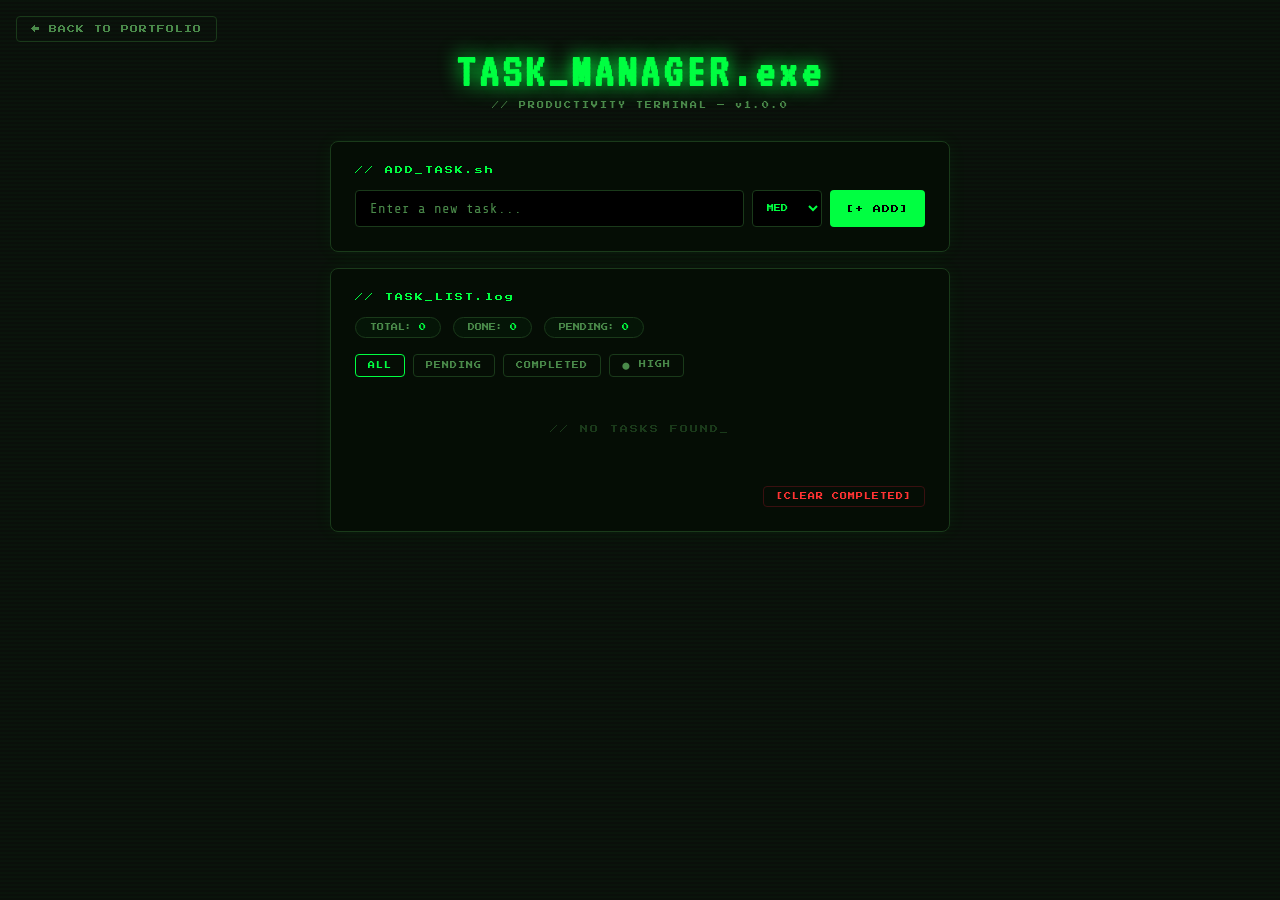
<file: taskmanager.html>
<!DOCTYPE html>
<html lang="en">

<head>
    <meta charset="UTF-8" />
    <meta name="viewport" content="width=device-width, initial-scale=1.0" />
    <title>TASK_MANAGER | Mohit's Portfolio</title>
    <link
        href="https://fonts.googleapis.com/css2?family=Share+Tech+Mono&family=VT323&family=Press+Start+2P&display=swap"
        rel="stylesheet" />
    <style>
        :root {
            --green: #00ff41;
            --green-dim: #00cc33;
            --green-dark: #001a00;
            --green-faint: #00ff4108;
            --green-glow: rgba(0, 255, 65, 0.35);
            --bg: #0a0f0a;
            --card-bg: #050d05;
            --border: #1a3a1a;
            --muted: #4a8a4a;
            --white: #e0ffe0;
            --red: #ff3333;
            --font-mono: 'Share Tech Mono', monospace;
            --font-vt: 'VT323', monospace;
            --font-pixel: 'Press Start 2P', monospace;
        }

        * {
            margin: 0;
            padding: 0;
            box-sizing: border-box;
        }

        body {
            background: var(--bg);
            color: var(--white);
            font-family: var(--font-mono);
            min-height: 100vh;
            display: flex;
            flex-direction: column;
            align-items: center;
            padding: 2rem 1rem 4rem;
            background-image: repeating-linear-gradient(0deg, transparent, transparent 2px, rgba(0, 255, 65, 0.02) 2px, rgba(0, 255, 65, 0.02) 4px);
        }

        .back-link {
            position: fixed;
            top: 1rem;
            left: 1rem;
            font-family: var(--font-pixel);
            font-size: 8px;
            color: var(--muted);
            text-decoration: none;
            border: 1px solid var(--border);
            padding: 8px 14px;
            border-radius: 4px;
            transition: all 0.2s;
            letter-spacing: 1px;
            z-index: 99;
        }

        .back-link:hover {
            color: var(--green);
            border-color: var(--green);
            box-shadow: 0 0 10px var(--green-glow);
        }

        .header {
            text-align: center;
            margin-bottom: 2rem;
            margin-top: 1rem;
        }

        .header h1 {
            font-family: var(--font-vt);
            font-size: 3rem;
            color: var(--green);
            text-shadow: 0 0 20px var(--green);
            letter-spacing: 4px;
        }

        .header p {
            font-family: var(--font-pixel);
            font-size: 7px;
            color: var(--muted);
            margin-top: 6px;
            letter-spacing: 2px;
        }

        .app {
            width: 100%;
            max-width: 620px;
        }

        .card {
            background: var(--card-bg);
            border: 1px solid var(--border);
            border-radius: 8px;
            padding: 1.5rem;
            margin-bottom: 1rem;
            box-shadow: 0 0 20px rgba(0, 255, 65, 0.05);
        }

        .card-header {
            font-family: var(--font-pixel);
            font-size: 8px;
            color: var(--green);
            letter-spacing: 2px;
            margin-bottom: 1rem;
        }

        .input-row {
            display: flex;
            gap: 8px;
        }

        .task-input {
            flex: 1;
            background: #000;
            border: 1px solid var(--border);
            color: var(--white);
            font-family: var(--font-mono);
            font-size: 14px;
            padding: 10px 14px;
            border-radius: 4px;
            outline: none;
            transition: all 0.2s;
        }

        .task-input:focus {
            border-color: var(--green);
            box-shadow: 0 0 12px var(--green-glow);
        }

        .task-input::placeholder {
            color: var(--muted);
        }

        .priority-sel {
            background: #000;
            border: 1px solid var(--border);
            color: var(--green);
            font-family: var(--font-pixel);
            font-size: 7px;
            padding: 0 10px;
            border-radius: 4px;
            cursor: pointer;
            outline: none;
        }

        .add-btn {
            background: var(--green);
            color: #000;
            border: none;
            font-family: var(--font-pixel);
            font-size: 8px;
            padding: 10px 16px;
            border-radius: 4px;
            cursor: pointer;
            letter-spacing: 1px;
            transition: all 0.2s;
            white-space: nowrap;
        }

        .add-btn:hover {
            background: #00cc33;
            box-shadow: 0 0 15px var(--green-glow);
        }

        .stats-row {
            display: flex;
            gap: 12px;
            margin-bottom: 1rem;
            flex-wrap: wrap;
        }

        .stat-chip {
            background: var(--green-faint);
            border: 1px solid var(--border);
            padding: 6px 14px;
            border-radius: 20px;
            font-family: var(--font-pixel);
            font-size: 7px;
            color: var(--muted);
        }

        .stat-chip span {
            color: var(--green);
        }

        .filter-row {
            display: flex;
            gap: 8px;
            margin-bottom: 1rem;
            flex-wrap: wrap;
        }

        .filter-btn {
            background: transparent;
            border: 1px solid var(--border);
            color: var(--muted);
            font-family: var(--font-pixel);
            font-size: 7px;
            padding: 6px 12px;
            border-radius: 4px;
            cursor: pointer;
            transition: all 0.2s;
            letter-spacing: 1px;
        }

        .filter-btn.active,
        .filter-btn:hover {
            color: var(--green);
            border-color: var(--green);
        }

        .task-list {
            display: flex;
            flex-direction: column;
            gap: 8px;
            min-height: 80px;
        }

        .task-item {
            display: flex;
            align-items: center;
            gap: 12px;
            background: #000;
            border: 1px solid var(--border);
            border-radius: 4px;
            padding: 12px 14px;
            transition: all 0.25s;
            animation: slideIn 0.2s ease;
        }

        @keyframes slideIn {
            from {
                opacity: 0;
                transform: translateX(-10px);
            }

            to {
                opacity: 1;
                transform: translateX(0);
            }
        }

        .task-item:hover {
            border-color: var(--green-dim);
            background: #030f03;
        }

        .task-item.done {
            opacity: 0.5;
        }

        .task-item.done .task-text {
            text-decoration: line-through;
            color: var(--muted);
        }

        .check-btn {
            width: 22px;
            height: 22px;
            border-radius: 50%;
            border: 2px solid var(--green-dim);
            background: transparent;
            cursor: pointer;
            flex-shrink: 0;
            transition: all 0.2s;
            display: flex;
            align-items: center;
            justify-content: center;
            color: transparent;
            font-size: 12px;
        }

        .check-btn.checked {
            background: var(--green);
            border-color: var(--green);
            color: #000;
        }

        .task-text {
            flex: 1;
            font-size: 14px;
            word-break: break-word;
        }

        .priority-dot {
            width: 8px;
            height: 8px;
            border-radius: 50%;
            flex-shrink: 0;
        }

        .p-high {
            background: var(--red);
            box-shadow: 0 0 6px var(--red);
        }

        .p-medium {
            background: #ffaa00;
            box-shadow: 0 0 6px #ffaa00;
        }

        .p-low {
            background: var(--green);
            box-shadow: 0 0 6px var(--green);
        }

        .del-btn {
            background: transparent;
            border: none;
            color: var(--muted);
            cursor: pointer;
            font-size: 16px;
            padding: 0 4px;
            transition: color 0.2s;
            flex-shrink: 0;
        }

        .del-btn:hover {
            color: var(--red);
        }

        .empty-msg {
            font-family: var(--font-pixel);
            font-size: 8px;
            color: var(--border);
            text-align: center;
            padding: 2rem 0;
            letter-spacing: 2px;
        }

        .clear-row {
            display: flex;
            justify-content: flex-end;
            margin-top: 0.8rem;
        }

        .clear-btn {
            background: transparent;
            border: 1px solid #3a1010;
            color: var(--red);
            font-family: var(--font-pixel);
            font-size: 7px;
            padding: 6px 12px;
            border-radius: 4px;
            cursor: pointer;
            letter-spacing: 1px;
            transition: all 0.2s;
        }

        .clear-btn:hover {
            background: #1a0000;
        }
    </style>
</head>

<body>
    <a href="../../index.html" class="back-link">← BACK TO PORTFOLIO</a>
    <div class="header">
        <h1>TASK_MANAGER.exe</h1>
        <p>// PRODUCTIVITY TERMINAL — v1.0.0</p>
    </div>
    <div class="app">
        <div class="card">
            <div class="card-header">// ADD_TASK.sh</div>
            <div class="input-row">
                <input class="task-input" id="task-input" type="text" placeholder="Enter a new task..."
                    maxlength="100" />
                <select class="priority-sel" id="priority-sel">
                    <option value="high">HIGH</option>
                    <option value="medium" selected>MED</option>
                    <option value="low">LOW</option>
                </select>
                <button class="add-btn" onclick="addTask()">[+ ADD]</button>
            </div>
        </div>
        <div class="card">
            <div class="card-header">// TASK_LIST.log</div>
            <div class="stats-row">
                <div class="stat-chip">TOTAL: <span id="count-total">0</span></div>
                <div class="stat-chip">DONE: <span id="count-done">0</span></div>
                <div class="stat-chip">PENDING: <span id="count-pending">0</span></div>
            </div>
            <div class="filter-row">
                <button class="filter-btn active" data-filter="all" onclick="setFilter('all', this)">ALL</button>
                <button class="filter-btn" data-filter="pending" onclick="setFilter('pending', this)">PENDING</button>
                <button class="filter-btn" data-filter="done" onclick="setFilter('done', this)">COMPLETED</button>
                <button class="filter-btn" data-filter="high" onclick="setFilter('high', this)">⬤ HIGH</button>
            </div>
            <div class="task-list" id="task-list"></div>
            <div class="clear-row">
                <button class="clear-btn" onclick="clearDone()">[CLEAR COMPLETED]</button>
            </div>
        </div>
    </div>

    <script>
        let tasks = JSON.parse(localStorage.getItem('retro-tasks') || '[]');
        let currentFilter = 'all';

        function save() { localStorage.setItem('retro-tasks', JSON.stringify(tasks)); }

        function addTask() {
            const input = document.getElementById('task-input');
            const priority = document.getElementById('priority-sel').value;
            const text = input.value.trim();
            if (!text) { input.style.borderColor = 'var(--red)'; setTimeout(() => input.style.borderColor = '', 600); return; }
            tasks.unshift({ id: Date.now(), text, priority, done: false });
            save(); input.value = ''; render();
        }

        function toggleTask(id) {
            const t = tasks.find(t => t.id === id);
            if (t) { t.done = !t.done; save(); render(); }
        }

        function deleteTask(id) {
            tasks = tasks.filter(t => t.id !== id); save(); render();
        }

        function clearDone() {
            tasks = tasks.filter(t => !t.done); save(); render();
        }

        function setFilter(f, btn) {
            currentFilter = f;
            document.querySelectorAll('.filter-btn').forEach(b => b.classList.remove('active'));
            btn.classList.add('active'); render();
        }

        function render() {
            const list = document.getElementById('task-list');
            const total = tasks.length, done = tasks.filter(t => t.done).length;
            document.getElementById('count-total').textContent = total;
            document.getElementById('count-done').textContent = done;
            document.getElementById('count-pending').textContent = total - done;

            let filtered = tasks;
            if (currentFilter === 'done') filtered = tasks.filter(t => t.done);
            else if (currentFilter === 'pending') filtered = tasks.filter(t => !t.done);
            else if (currentFilter === 'high') filtered = tasks.filter(t => t.priority === 'high');

            if (!filtered.length) {
                list.innerHTML = '<div class="empty-msg">// NO TASKS FOUND_</div>';
                return;
            }
            list.innerHTML = filtered.map(t => `
        <div class="task-item ${t.done ? 'done' : ''}">
          <button class="check-btn ${t.done ? 'checked' : ''}" onclick="toggleTask(${t.id})">✓</button>
          <div class="priority-dot p-${t.priority}"></div>
          <span class="task-text">${t.text}</span>
          <button class="del-btn" onclick="deleteTask(${t.id})" title="Delete">✕</button>
        </div>
      `).join('');
        }

        document.getElementById('task-input').addEventListener('keydown', e => { if (e.key === 'Enter') addTask(); });
        render();
    </script>
</body>

</html>
</file>
<file: style.css>
/* ===================================
   90s RETRO PORTFOLIO — style.css
   =================================== */

/* ---- GOOGLE FONTS ---- */
@import url('https://fonts.googleapis.com/css2?family=Share+Tech+Mono&family=VT323:wght@400&family=Press+Start+2P&display=swap');

/* ---- CSS VARIABLES ---- */
:root {
    --green: #00ff41;
    --green-dim: #00cc33;
    --green-dark: #003b00;
    --green-glow: #00ff4166;
    --green-faint: #00ff4110;
    --bg: #0a0a0a;
    --bg2: #0d1a0d;
    --card-bg: #0a140a;
    --white: #e8ffe8;
    --muted: #5aff5a80;
    --border: #00ff4140;
    --border-h: #00ff41aa;
    --red: #ff4141;
    --yellow: #ffd000;
    --font-mono: 'Share Tech Mono', monospace;
    --font-vt: 'VT323', monospace;
    --font-pixel: 'Press Start 2P', cursive;
    --nav-h: 60px;
    --radius: 4px;
    --transition: 0.25s ease;
}

/* ---- RESET & BASE ---- */
*,
*::before,
*::after {
    box-sizing: border-box;
    margin: 0;
    padding: 0;
}

html {
    scroll-behavior: smooth;
}

body {
    background: var(--bg);
    color: var(--white);
    font-family: var(--font-mono);
    font-size: 15px;
    line-height: 1.7;
    overflow-x: hidden;
    cursor: none;
}

::selection {
    background: var(--green);
    color: #000;
}

a {
    color: var(--green);
    text-decoration: none;
    transition: var(--transition);
}

a:hover {
    color: #fff;
    text-shadow: 0 0 8px var(--green);
}

/* ---- SCROLLBAR ---- */
::-webkit-scrollbar {
    width: 8px;
}

::-webkit-scrollbar-track {
    background: #000;
}

::-webkit-scrollbar-thumb {
    background: var(--green-dim);
    border-radius: 4px;
}

::-webkit-scrollbar-thumb:hover {
    background: var(--green);
}

/* ============================================================
   MATRIX RAIN CANVAS
   ============================================================ */
#matrix-canvas {
    position: fixed;
    top: 0;
    left: 0;
    width: 100%;
    height: 100%;
    z-index: 0;
    pointer-events: none;
    opacity: 0.07;
}

/* ============================================================
   CUSTOM CURSOR
   ============================================================ */
.cursor-dot {
    width: 8px;
    height: 8px;
    background: var(--green);
    border-radius: 50%;
    position: fixed;
    top: 0;
    left: 0;
    pointer-events: none;
    z-index: 9999;
    transform: translate(-50%, -50%);
    transition: transform 0.05s;
    box-shadow: 0 0 6px var(--green);
}

.cursor-outline {
    width: 30px;
    height: 30px;
    border: 1.5px solid var(--green);
    border-radius: 50%;
    position: fixed;
    top: 0;
    left: 0;
    pointer-events: none;
    z-index: 9998;
    transform: translate(-50%, -50%);
    transition: transform 0.12s ease, width 0.2s, height 0.2s, border-color 0.2s;
}

.cursor-outline.hovered {
    width: 50px;
    height: 50px;
    border-color: #fff;
}

/* ============================================================
   SCANLINES OVERLAY
   ============================================================ */
.scanlines {
    position: fixed;
    top: 0;
    left: 0;
    width: 100%;
    height: 100%;
    pointer-events: none;
    z-index: 1;
    background: repeating-linear-gradient(0deg,
            transparent,
            transparent 2px,
            rgba(0, 0, 0, 0.07) 2px,
            rgba(0, 0, 0, 0.07) 4px);
}

/* ============================================================
   NAVBAR
   ============================================================ */
.navbar {
    position: fixed;
    top: 0;
    left: 0;
    right: 0;
    height: var(--nav-h);
    background: rgba(0, 10, 0, 0.92);
    border-bottom: 1px solid var(--border);
    display: flex;
    align-items: center;
    justify-content: space-between;
    padding: 0 2rem;
    z-index: 1000;
    backdrop-filter: blur(6px);
    box-shadow: 0 2px 20px var(--green-glow);
}

.nav-logo {
    font-family: var(--font-pixel);
    font-size: 11px;
    color: var(--green);
    letter-spacing: 2px;
    text-shadow: 0 0 10px var(--green);
}

.nav-links {
    list-style: none;
    display: flex;
    gap: 1.5rem;
}

.nav-links a {
    font-family: var(--font-mono);
    font-size: clamp(18px, 2vw, 13px);
    color: var(--muted);
    letter-spacing: 1px;
    padding: 4px 8px;
    border: 1px solid transparent;
    transition: var(--transition);
}

.nav-links a:hover {
    color: var(--green);
    border-color: var(--green);
    box-shadow: 0 0 8px var(--green-glow);
    text-shadow: 0 0 6px var(--green);
}

.nav-clock {
    font-family: var(--font-vt);
    font-size: 22px;
    color: var(--green);
    letter-spacing: 3px;
    text-shadow: 0 0 8px var(--green);
}

/* ============================================================
   BLINK ANIMATIONS
   ============================================================ */
@keyframes blink {

    0%,
    100% {
        opacity: 1
    }

    50% {
        opacity: 0
    }
}

@keyframes blink-slow {

    0%,
    100% {
        opacity: 1
    }

    50% {
        opacity: 0.2
    }
}

@keyframes pulse-glow {

    0%,
    100% {
        box-shadow: 0 0 10px var(--green-glow), 0 0 30px #00ff4122;
    }

    50% {
        box-shadow: 0 0 20px var(--green-glow), 0 0 60px #00ff4133, 0 0 100px #00ff4111;
    }
}

@keyframes glitch {
    0% {
        clip-path: inset(40% 0 60% 0);
        transform: translate(-4px, 0);
    }

    10% {
        clip-path: inset(90% 0 1% 0);
        transform: translate(4px, 0);
    }

    20% {
        clip-path: inset(10% 0 85% 0);
        transform: translate(-4px, 0);
    }

    30% {
        clip-path: inset(60% 0 30% 0);
        transform: translate(2px, 0);
    }

    40% {
        clip-path: inset(20% 0 70% 0);
        transform: translate(-2px, 0);
    }

    50% {
        clip-path: inset(75% 0 12% 0);
        transform: translate(4px, 0);
    }

    100% {
        clip-path: inset(0% 0 100% 0);
    }
}

@keyframes spin {
    to {
        transform: rotate(360deg);
    }
}

@keyframes spin-rev {
    to {
        transform: rotate(-360deg);
    }
}

@keyframes float {

    0%,
    100% {
        transform: translateY(0)
    }

    50% {
        transform: translateY(-12px)
    }
}

@keyframes marquee {
    0% {
        transform: translateX(0)
    }

    100% {
        transform: translateX(-50%)
    }
}

@keyframes ring-pulse {

    0%,
    100% {
        transform: scale(1);
        opacity: 0.7;
    }

    50% {
        transform: scale(1.08);
        opacity: 1;
    }
}

@keyframes fadeInUp {
    from {
        opacity: 0;
        transform: translateY(30px);
    }

    to {
        opacity: 1;
        transform: translateY(0);
    }
}

@keyframes scan-anim {
    0% {
        top: -10%;
    }

    100% {
        top: 110%;
    }
}

.blink {
    animation: blink 1s step-end infinite;
}

.blink-slow {
    animation: blink-slow 1.4s step-end infinite;
}

.cursor-blink {
    animation: blink 0.7s step-end infinite;
    color: var(--green);
}

/* ============================================================
   SECTIONS — COMMON
   ============================================================ */
section {
    position: relative;
    z-index: 2;
}

.section {
    padding: 6rem 5vw;
    max-width: 1300px;
    margin: 0 auto;
}

.section-header {
    display: flex;
    align-items: center;
    gap: 1rem;
    margin-bottom: 3rem;
}

.section-num {
    font-family: var(--font-pixel);
    font-size: 10px;
    color: var(--green);
    text-shadow: 0 0 8px var(--green);
}

.section-title {
    font-family: var(--font-vt);
    font-size: 2.2rem;
    color: var(--green);
    letter-spacing: 4px;
    text-shadow: 0 0 16px var(--green);
}

.section-line {
    flex: 1;
    height: 1px;
    background: linear-gradient(to right, var(--green-dim), transparent);
    margin-left: 1rem;
}

/* CARD */
.card {
    background: var(--card-bg);
    border: 1px solid var(--border);
    border-radius: var(--radius);
    padding: 1.5rem;
    transition: var(--transition);
    animation: fadeInUp 0.5s ease both;
}

.card:hover {
    border-color: var(--green);
    box-shadow: 0 0 20px var(--green-glow), inset 0 0 20px #00ff410a;
}

.card-header {
    font-family: var(--font-pixel);
    font-size: 8px;
    color: var(--muted);
    margin-bottom: 1rem;
    letter-spacing: 2px;
    display: flex;
    align-items: center;
    gap: 0.5rem;
}

/* ============================================================
   HERO SECTION
   ============================================================ */
.hero {
    min-height: 100vh;
    display: flex;
    align-items: center;
    justify-content: space-between;
    gap: 3rem;
    padding: calc(var(--nav-h) + 3rem) 5vw 4rem;
    position: relative;
    z-index: 2;
}

/* --- Terminal Window --- */
.terminal-window {
    background: #000;
    border: 1.5px solid var(--green-dim);
    border-radius: 8px;
    box-shadow: 0 0 30px var(--green-glow), 0 0 80px #00ff4111;
    overflow: hidden;
    width: clamp(45vw, 37rem, 800px);
    height: clamp(42vh, 35rem, 600px);
    animation: pulse-glow 3s ease infinite;
}

.terminal-header {
    background: #111;
    padding: 10px 14px;
    display: flex;
    align-items: center;
    gap: 8px;
    border-bottom: 1px solid #222;
}

.terminal-btn {
    width: 13px;
    height: 13px;
    border-radius: 50%;
    display: inline-block;
}

.terminal-btn.red {
    background: #ff5f57;
}

.terminal-btn.yellow {
    background: #febc2e;
}

.terminal-btn.green-btn {
    background: #28c840;
}

.terminal-title {
    font-size: 11px;
    color: #555;
    margin-left: 6px;
    font-family: var(--font-mono);
}

.terminal-body {
    padding: 1.5rem 1.5rem 1rem;
    font-family: var(--font-mono);
    font-size: 15px;

}

.prompt {
    color: var(--green-dim);
}

.cmd {
    color: #fff;
}

.output {
    padding: 0.8rem 0;
}

/* --- PHOTO CIRCLE --- */
.photo-circle-wrapper {
    display: flex;
    justify-content: center;
    padding: 1.5rem 0;
}

.photo-circle {

    width: 200px;
    height: 200px;
    border-radius: 50%;
    border: 3px solid var(--green);
    display: flex;
    align-items: center;
    justify-content: center;
    position: relative;
    overflow: visible;
    animation: pulse-glow 3s ease infinite;
    background: #000d00;
    cursor: pointer;
    flex-shrink: 0;
}

.photo-circle img {
    width: 100%;
    height: 100%;
    border-radius: 50%;
    object-fit: cover;
    display: block;
}

.photo-inner {
    display: flex;
    flex-direction: column;
    align-items: center;
    justify-content: center;
    text-align: center;
    padding: 0.5rem;
    z-index: 2;
}

.photo-icon {
    font-size: 2.5rem;
    margin-bottom: 6px;
}

.photo-label {
    font-family: var(--font-pixel);
    font-size: 6px;
    color: var(--green);
    text-shadow: 0 0 8px var(--green);
    letter-spacing: 1px;
    margin-bottom: 4px;
}

.photo-sub {
    font-size: 9px;
    color: var(--muted);
    line-height: 1.4;
}

/* Spinning rings around photo */
.photo-ring {
    position: absolute;
    border-radius: 50%;
    border: 1px solid transparent;
    pointer-events: none;
}

.ring1 {

    width: 230px;
    height: 230px;
    border-color: var(--green-dim);
    top: -15px;
    left: -15px;
    animation: spin 8s linear infinite;
    border-style: dashed;
}

.ring2 {

    width: 260px;
    height: 260px;
    border-top-color: var(--green-dim);
    border-bottom-color: var(--green-dim);
    top: -30px;
    left: -30px;
    animation: spin-rev 12s linear infinite;
}

.ring3 {
    width: 200px;
    height: 200px;
    border-left-color: #00ff4133;
    border-right-color: #00ff4133;
    top: -10px;
    left: -10px;
    animation: ring-pulse 2s ease infinite;
}

/* --- Hero text --- */
.hero-name {
    font-family: var(--font-vt);
    font-size: 4rem;

    color: var(--green);
    letter-spacing: 6px;
    text-shadow: 0 0 20px var(--green), 0 0 40px var(--green-dim);
    line-height: 1.2;
    position: relative;
}

.hero-name::after {
    content: attr(data-text);
    position: absolute;
    left: 2px;
    top: 0;
    color: var(--red);
    opacity: 0.5;
    animation: glitch 2s infinite linear alternate-reverse;
}

.hero-subtitle {
    font-family: var(--font-mono);
    font-size: 1.2rem;

    color: #fff;
    margin-top: 6px;
}

/* --- Hero Buttons --- */
.hero-buttons {
    display: flex;
    gap: 1rem;
    flex-wrap: wrap;
    margin-top: 1.5rem;
}

.btn {
    font-family: var(--font-pixel);
    font-size: 12px;

    padding: 12px 20px;
    border-radius: var(--radius);
    border: 1.5px solid;
    cursor: none;
    letter-spacing: 1px;
    transition: var(--transition);
    display: inline-block;
}

.btn-primary {
    background: var(--green);
    color: #000;
    border-color: var(--green);
    box-shadow: 0 0 15px var(--green-glow);
}

.btn-primary:hover {
    background: #fff;
    color: #000;
    border-color: #fff;
    box-shadow: 0 0 25px rgba(255, 255, 255, 0.5);
}

.btn-secondary {
    background: transparent;
    color: var(--green);
    border-color: var(--green);
}

.btn-secondary:hover {
    background: var(--green);
    color: #000;
    box-shadow: 0 0 15px var(--green-glow);
}

.btn-outline {
    background: transparent;
    color: var(--muted);
    border-color: var(--border);
}

.btn-outline:hover {
    color: var(--white);
    border-color: var(--white);
}

/* --- Hero Side --- */
.hero-side {
    display: flex;
    flex-direction: column;
    gap: 1.5rem;
    min-width: 260px;
    max-width: 300px;
}

.stat-box {
    background: var(--card-bg);
    border: 1px solid var(--border);
    border-radius: var(--radius);
    padding: 1.2rem;
}

.stat-label {
    font-family: var(--font-pixel);
    font-size: 7px;
    color: var(--muted);
    margin-bottom: 0.8rem;
    letter-spacing: 2px;
}

.stat-row {
    display: flex;
    justify-content: space-between;
    margin-bottom: 6px;
    font-size: 15px;
}

.stat-key {
    color: var(--muted);
}

.stat-val {
    color: var(--white);
}

.status-on {
    color: var(--green);
    text-shadow: 0 0 6px var(--green);
}

.progress-label {
    font-size: 14px;
    color: var(--muted);
    margin-top: 10px;
    margin-bottom: 4px;
}

.progress-bar-wrap {
    background: var(--green-dark);
    border-radius: 2px;
    overflow: hidden;
    height: 14px;
    border: 1px solid var(--border);
    margin-bottom: 6px;
}

.progress-bar {
    height: 100%;
    background: linear-gradient(to right, var(--green-dim), var(--green));
    display: flex;
    align-items: center;
    justify-content: flex-end;
    padding-right: 4px;
    font-size: 10px;
    color: #000;
    font-family: var(--font-pixel);
    transition: width 1.5s ease;
}

/* --- Marquee --- */
.marquee-box {
    background: var(--green);
    color: #000;
    padding: 8px 0;
    overflow: hidden;
    border: 1px solid var(--green);
    border-radius: var(--radius);
    box-shadow: 0 0 15px var(--green-glow);
}

.marquee-text {
    white-space: nowrap;
    display: inline-block;
    font-family: var(--font-pixel);
    font-size: clamp(10px, 2vw, 10px);
    letter-spacing: 2px;
    animation: marquee 12s linear infinite;
}

.mt-1 {
    margin-top: 0.6rem;
}

/* ============================================================
   ABOUT SECTION
   ============================================================ */
.about-grid {
    display: grid;
    grid-template-columns: 1fr 1fr;
    gap: 2rem;
    overflow-x: auto;
}

.about-text p {
    margin-bottom: 0.8rem;
    color: #c8ffc8;
    font-size: 20px;
}

.about-text strong {
    color: var(--green);
}

.about-badges {
    display: flex;
    flex-wrap: wrap;
    gap: 8px;
    margin-top: 1.2rem;
}

.badge {
    background: var(--green-faint);
    border: 1px solid var(--border);
    padding: 5px 12px;
    border-radius: 20px;
    font-size: 12px;
    color: var(--green);
    transition: var(--transition);
}

.badge:hover {
    background: var(--green);
    color: #000;
    box-shadow: 0 0 10px var(--green-glow);
}

.info-table {
    font-size: 17px;
}

.info-row {
    display: flex;
    align-items: flex-start;
    gap: 1rem;
    padding: 6px 0;
    border-bottom: 1px solid #0f2d0f;
}

.info-row:last-child {
    border-bottom: none;
}

.info-key {
    color: var(--green);
    min-width: 110px;
    font-weight: bold;
}

.info-val {
    color: var(--white);
}

/* ============================================================
   SKILLS SECTION
   ============================================================ */
.skills-grid {
    display: grid;
    grid-template-columns: repeat(2, 1fr);
    gap: 2rem;
}

.skill-item {
    margin-bottom: 1rem;
}

.skill-name {
    font-size: 15px;

    color: var(--white);
    margin-bottom: 4px;
    display: block;
}

.skill-bar-wrap {
    background: var(--green-dark);
    border: 1px solid var(--border);
    border-radius: 2px;
    height: 18px;
    overflow: hidden;
}

.skill-bar {
    height: 100%;
    width: 0%;
    background: linear-gradient(to right, #003b00, var(--green));
    display: flex;
    align-items: center;
    justify-content: flex-end;
    padding-right: 6px;
    font-size: 9px;
    color: #000;
    font-family: var(--font-pixel);
    transition: width 1.5s cubic-bezier(0.23, 1, 0.32, 1);
    position: relative;
}

.skill-bar::after {
    content: '';
    position: absolute;
    right: 0;
    top: 0;
    bottom: 0;
    width: 3px;
    background: var(--green);
    box-shadow: 0 0 8px var(--green);
}

.tech-tags {
    display: flex;
    flex-wrap: wrap;
    gap: 8px;
}

.tech-tag {
    border: 1px solid var(--green-dim);
    color: var(--green);
    padding: 5px 10px;
    font-size: 15px;

    border-radius: var(--radius);
    transition: var(--transition);
    cursor: default;
}

.tech-tag:hover {
    background: var(--green);
    color: #000;
    box-shadow: 0 0 10px var(--green-glow);
}

/* ============================================================
   PROJECTS SECTION
   ============================================================ */
.projects-grid {
    display: grid;
    grid-template-columns: repeat(3, 1fr);
    gap: 1.5rem;
}

.project-card {
    display: flex;
    flex-direction: column;
    gap: 0.7rem;
}

.project-icon {
    font-size: 2.5rem;
}

.project-title {
    font-family: var(--font-vt);
    font-size: 2rem;

    color: var(--green);
    letter-spacing: 2px;
    text-shadow: 0 0 8px var(--green);
}

.project-desc {
    font-size: 16px;

    color: #b0e8b0;
    flex: 1;
}

.project-tags {
    display: flex;
    flex-wrap: wrap;
    gap: 8px;
}

.ptag {
    background: var(--green-faint);
    border: 1px solid var(--border);
    color: var(--green);
    padding: 2px 8px;
    font-size: 15px;

    border-radius: var(--radius);
}

.proj-badge {
    background: var(--green);
    color: #000;
    font-size: 7px;
    font-family: var(--font-pixel);
    padding: 2px 6px;
    border-radius: 2px;
    margin-left: auto;
}

.project-links {
    display: flex;
    gap: 8px;
    margin-top: auto;
}

.btn-sm {
    font-family: var(--font-pixel);
    font-size: 9px;

    padding: 7px 10px;
    border: 1px solid var(--green-dim);
    color: var(--green);
    border-radius: var(--radius);
    transition: var(--transition);
    letter-spacing: 1px;
}

.btn-sm:hover {
    background: var(--green);
    color: #000;
    box-shadow: 0 0 8px var(--green-glow);
}

/* ============================================================
   EXPERIENCE / TIMELINE
   ============================================================ */
.timeline {
    position: relative;
    padding-left: 2rem;
}

.timeline::before {
    content: '';
    position: absolute;
    left: 0;
    top: 0;
    bottom: 0;
    width: 2px;
    background: linear-gradient(to bottom, var(--green), transparent);
}

.timeline-item {
    position: relative;
    margin-bottom: 2.5rem;
}

.timeline-dot {
    width: 14px;
    height: 14px;
    background: var(--green);
    border-radius: 50%;
    position: absolute;
    left: -2.49rem;
    top: 1.2rem;
    box-shadow: 0 0 10px var(--green);
    animation: pulse-glow 2s ease infinite;
}

.timeline-content {
    padding: 1.2rem;
}

.timeline-role {
    font-family: var(--font-vt);
    font-size: 1.8rem;
    /* 13font-size: 1.6rem; */
    color: var(--green);
    letter-spacing: 2px;
}

.timeline-company {
    font-size: 13px;
    color: var(--muted);
    margin-bottom: 0.5rem;
}

.timeline-points {
    padding-left: 1.2rem;
    margin-bottom: 0.8rem;
    font-size: 16px;

    color: #c8ffc8;
}

.timeline-points li {
    margin-bottom: 4px;
}

.timeline-points li::marker {
    color: var(--green);
    content: '▸ ';
}

/* ============================================================
   CONTACT SECTION
   ============================================================ */
.contact-grid {
    display: grid;
    grid-template-columns: 1fr 1.4fr;
    gap: 2rem;
}

.contact-desc {
    font-size: 16px;

    color: #b0e8b0;
    margin-bottom: 1.5rem;
}

.contact-links {
    display: flex;
    flex-direction: column;
    gap: 10px;
    margin-bottom: 1.5rem;
}

.contact-link {
    display: flex;
    align-items: center;
    gap: 12px;
    font-size: 14px;
    color: var(--white);
    padding: 8px 12px;
    border: 1px solid var(--border);
    border-radius: var(--radius);
    transition: var(--transition);
}

.contact-link:hover {
    border-color: var(--green);
    background: var(--green-faint);
    color: var(--green);
    box-shadow: 0 0 10px var(--green-glow);
    transform: translateX(6px);
}

.contact-icon {
    font-size: 18px;
}

.social-row {
    display: flex;
    gap: 10px;
}

.social-btn {
    font-family: var(--font-pixel);
    font-size: 9px;
    width: 44px;
    height: 44px;
    border: 1.5px solid var(--green-dim);
    color: var(--green);
    border-radius: var(--radius);
    display: flex;
    align-items: center;
    justify-content: center;
    transition: var(--transition);
}

.social-btn:hover {
    background: var(--green);
    color: #000;
    box-shadow: 0 0 14px var(--green-glow);
}

/* --- FORM --- */
.form {
    display: flex;
    flex-direction: column;
    gap: 1rem;
}

.form-group {
    display: flex;
    flex-direction: column;
    gap: 4px;
}

.form-label {
    font-family: var(--font-pixel);
    font-size: 8px;
    color: var(--green);
    letter-spacing: 2px;
}

.form-input {
    background: #05100a;
    border: 1.5px solid var(--border);
    color: var(--white);
    font-family: var(--font-mono);
    font-size: 14px;
    padding: 10px 12px;
    border-radius: var(--radius);
    outline: none;
    transition: var(--transition);
    resize: none;
}

.form-input::placeholder {
    color: #2a6a2a;
}

.form-input:focus {
    border-color: var(--green);
    box-shadow: 0 0 12px var(--green-glow);
    background: #071510;
}

.form-submit {
    width: 100%;
    margin-top: 0.5rem;
}

.form-status {
    font-family: var(--font-pixel);
    font-size: 8px;
    letter-spacing: 2px;
    text-align: center;
    padding: 6px;
    min-height: 24px;
}

.form-status.success {
    color: var(--green);
}

.form-status.error {
    color: var(--red);
}

/* ============================================================
   FOOTER
   ============================================================ */
.footer {
    position: relative;
    z-index: 2;
    border-top: 1px solid var(--border);
    background: #000;
    padding: 2rem 5vw;
    text-align: center;
}

.ascii-art {
    font-size: 15px;


    text-shadow: 0 0 8px var(--green);
    overflow-x: auto;
    margin-bottom: 1.5rem;
    opacity: 0.6;
    line-height: 1.3;
}

.footer-row {
    display: flex;
    justify-content: space-between;
    align-items: center;
    flex-wrap: wrap;
    gap: 0.5rem;
    font-size: 13px;
    /* 17font-size: 12px; */
    color: var(--muted);
}


.heart {
    color: var(--red);
    animation: blink 1.4s step-end infinite;
}

.footer-version {
    font-family: var(--font-pixel);
    font-size: 8px;
}

/* ============================================================
   BACK TO TOP
   ============================================================ */
.back-to-top {
    position: fixed;
    bottom: 2rem;
    right: 2rem;
    width: 44px;
    height: 44px;
    background: var(--green);
    color: #000;
    border: none;
    border-radius: var(--radius);
    font-size: 18px;
    font-weight: bold;
    cursor: none;
    z-index: 999;
    opacity: 0;
    transform: translateY(20px);
    transition: opacity 0.3s, transform 0.3s;
    box-shadow: 0 0 15px var(--green-glow);
}

.back-to-top.show {
    opacity: 1;
    transform: translateY(0);
}

.back-to-top:hover {
    background: #fff;
    box-shadow: 0 0 25px rgba(255, 255, 255, 0.4);
}

/* ============================================================
   RESPONSIVE
   ============================================================ */
@media (max-width: 1100px) {
    .projects-grid {
        grid-template-columns: repeat(2, 1fr);
    }

}



@media (max-width: 900px) {
    .hero {
        flex-direction: column;
        padding-top: calc(var(--nav-h) + 1.5rem);
    }

    .hero-side {
        max-width: 100%;
        flex-direction: row;
        flex-wrap: wrap;
    }

    .stat-box {
        flex: 1;
    }

    .about-grid {
        grid-template-columns: 1fr;
    }

    .skills-grid {
        grid-template-columns: 1fr;
    }

    .contact-grid {
        grid-template-columns: 1fr;
    }

    .projects-grid {
        grid-template-columns: 1fr;
    }

    .nav-links {
        display: none;
    }

    .ascii-art {
        font-size: 6px;
    }
}

@media (max-width: 600px) {
    .section-title {
        font-size: 1.6rem;
    }

    .hero-name {
        font-size: 2.2rem;
    }

    .footer-row {
        flex-direction: column;
        text-align: center;
    }

    .about-text p {
        font-size: 12px;
    }

    .info-table {
        font-size: 11px;
    }

    .stat-row {
        font-size: 12px;
    }

    .stat-box {
        padding: 1rem;
    }

    .marquee-text {
        font-size: 7px;
    }

    .progress-label {
        font-size: 10px;
    }

    .progress-bar {
        font-size: 7px;
    }

    .nav-clock {
        font-size: 17px;
    }


    .terminal-body {
        font-size: 14px;
    }

    .photo-circle {

        width: 180px;
        height: 180px;
    }

    .ring1 {
        width: 210px;
        height: 210px;
    }

    .ring2 {
        width: 240px;
        height: 240px;
    }

    .hero-name {
        font-size: 1.7rem;
    }

    .btn {
        font-size: 9px;
    }

    .skill-name {
        font-size: 13px;
    }

    .tech-tag {
        font-size: 12px;
    }

    .project-title {
        font-size: 1.5rem;
    }

    .project-desc {
        font-size: 13px;
    }

    .btn-sm {
        font-size: 7px;
    }

    .ptag {
        font-size: 11px;
    }

    .timeline-points {
        font-size: 11px;
    }

    .contact-desc {
        font-size: 14px;
    }

    .ascii-art {
        font-size: 8px;
    }

    .footer-row {
        font-size: 10px;
    }

    .hero-subtitle {
        font-size: 0.88rem;
    }

    .card-header {
        font-size: 7px;
    }

    .timeline-role {
        font-size: 1.3rem;
    }
}

@media (max-width: 400px) {
    .terminal-window {
        width: 100vw;
        height: 55vh;
        border-radius: 4px;
    }
}
</file>
